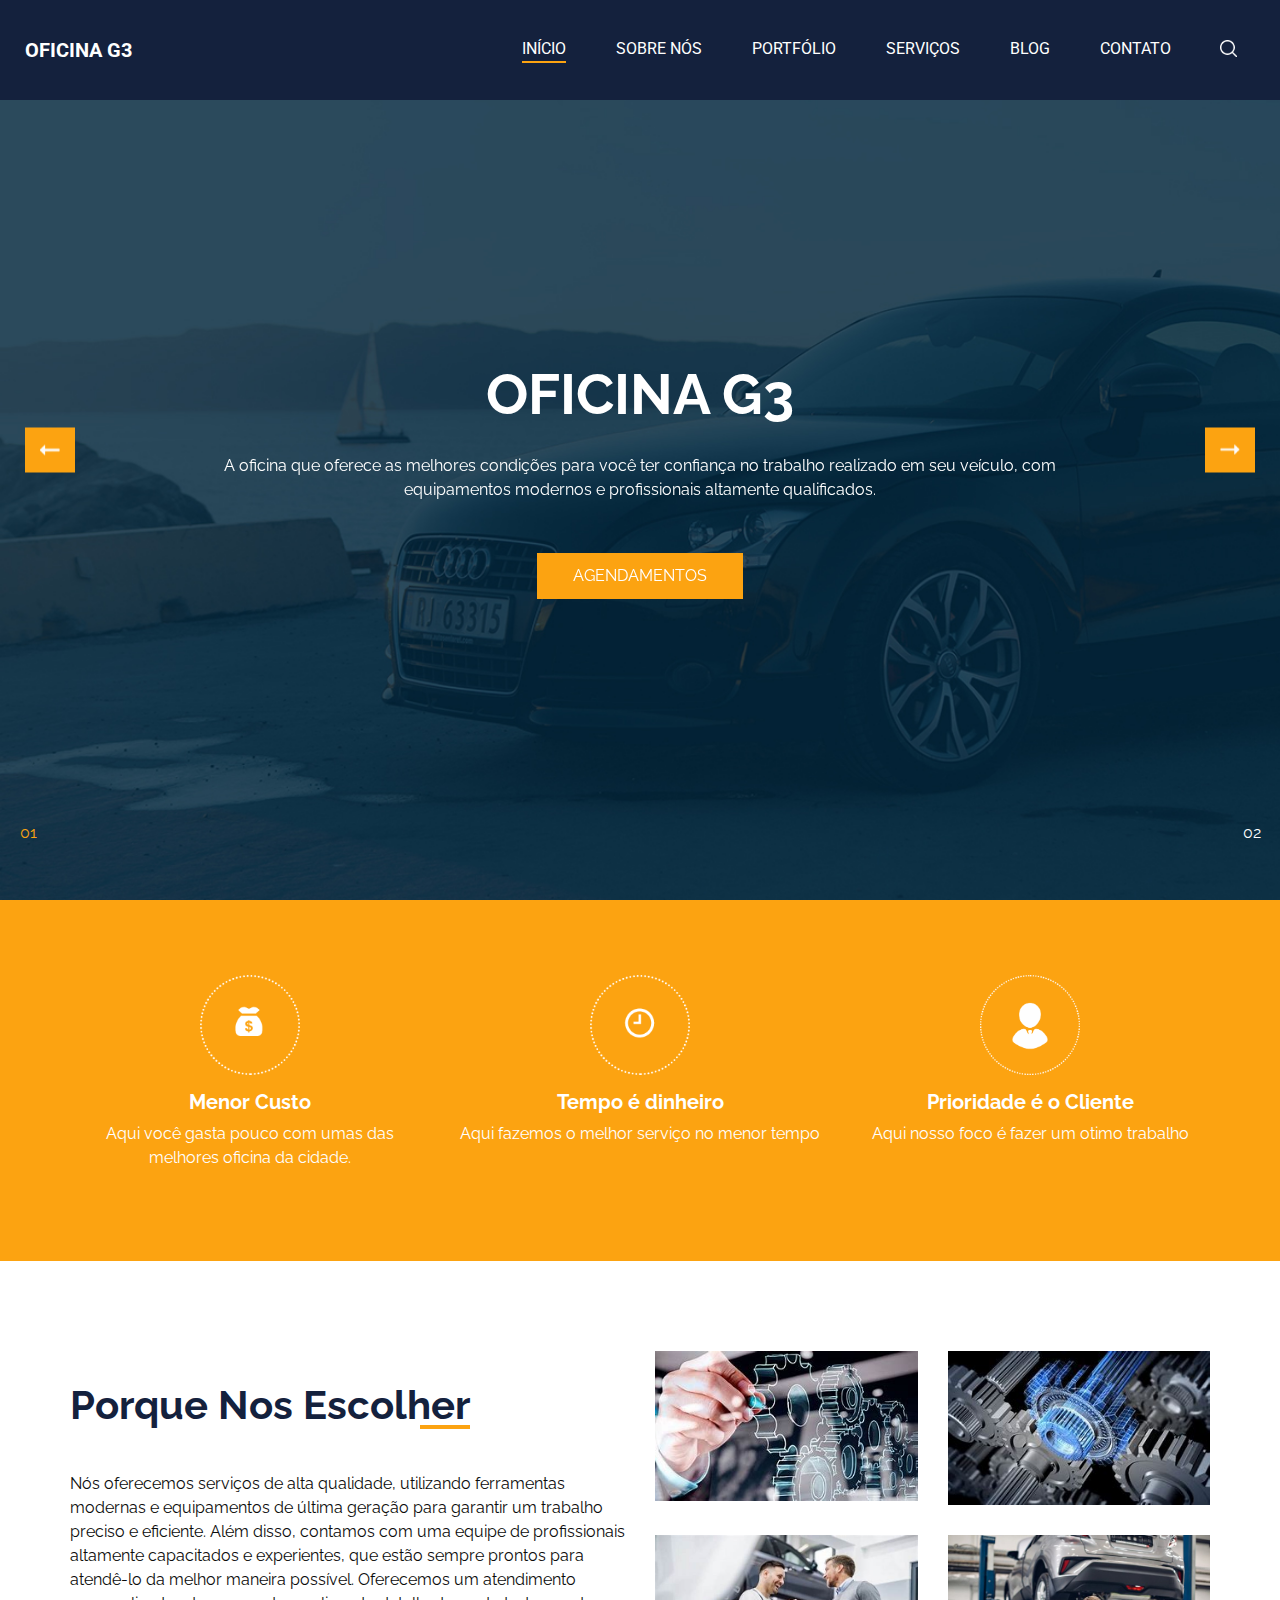
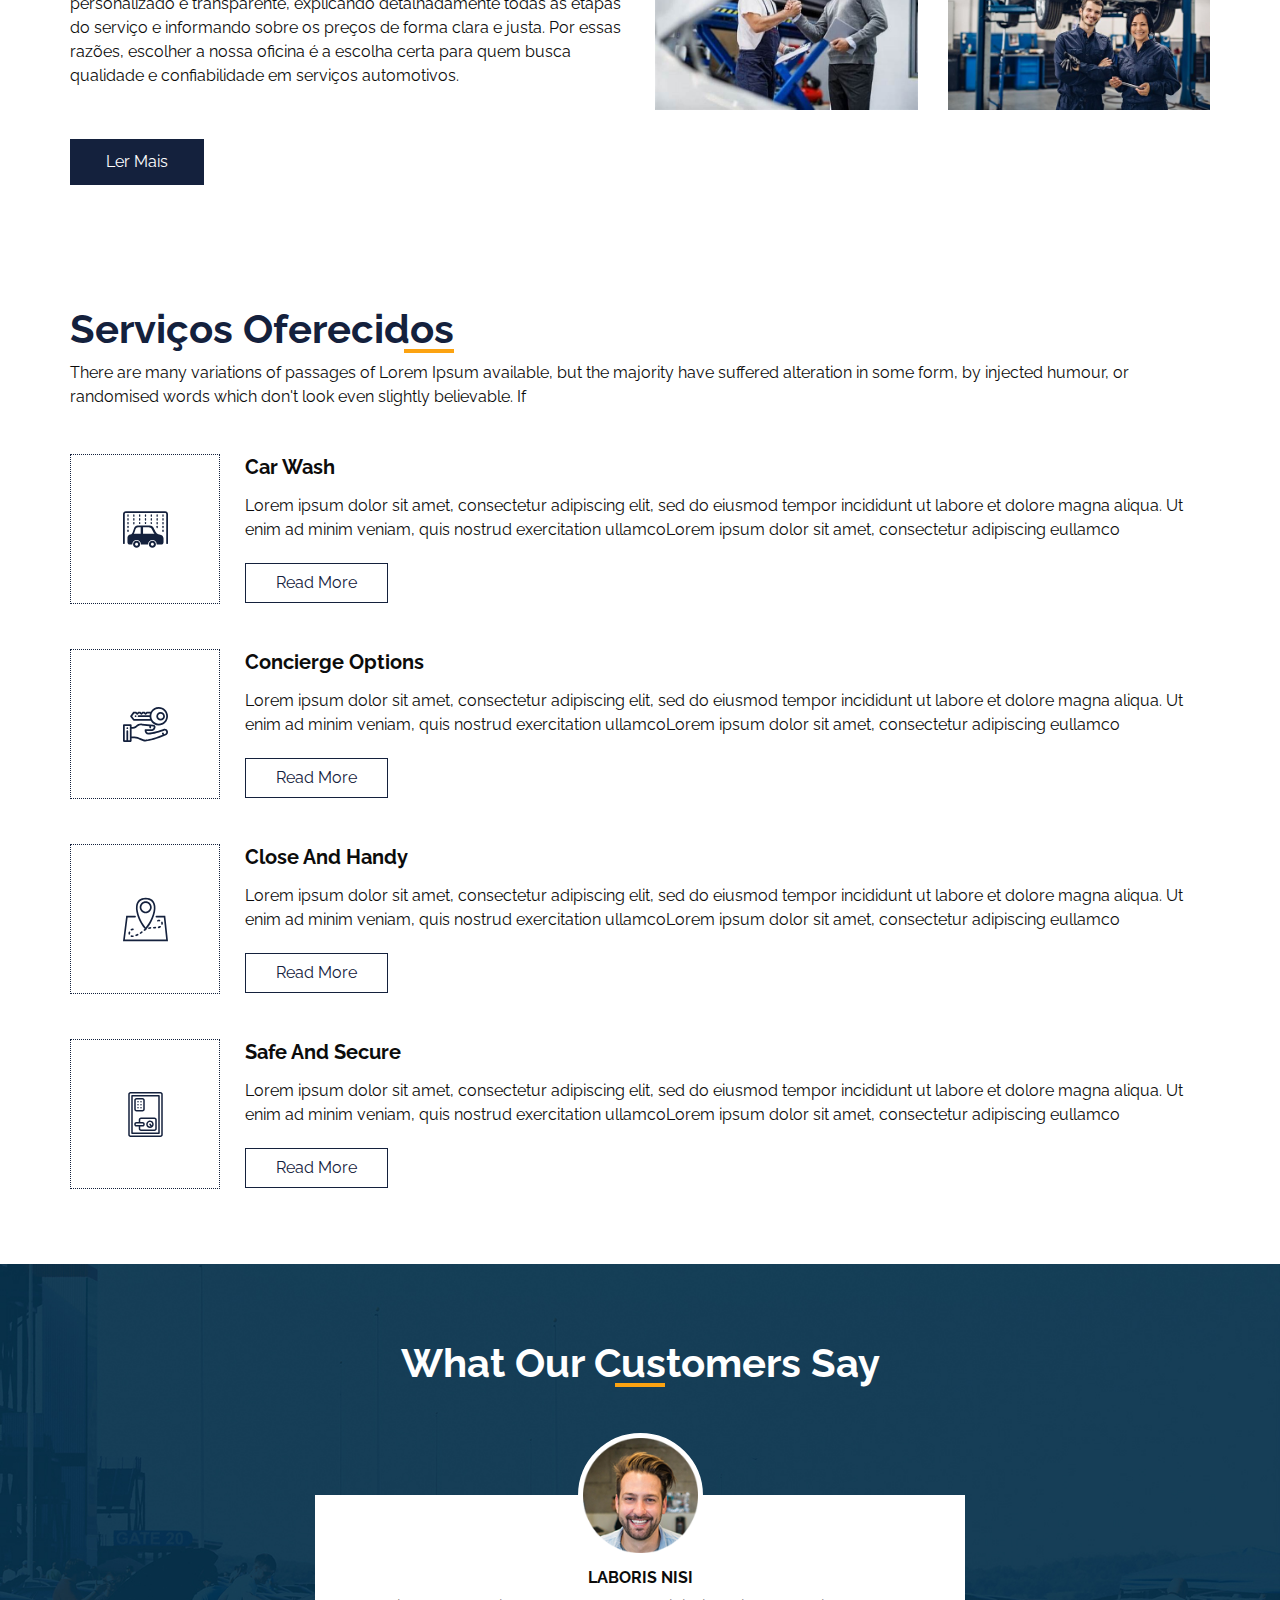
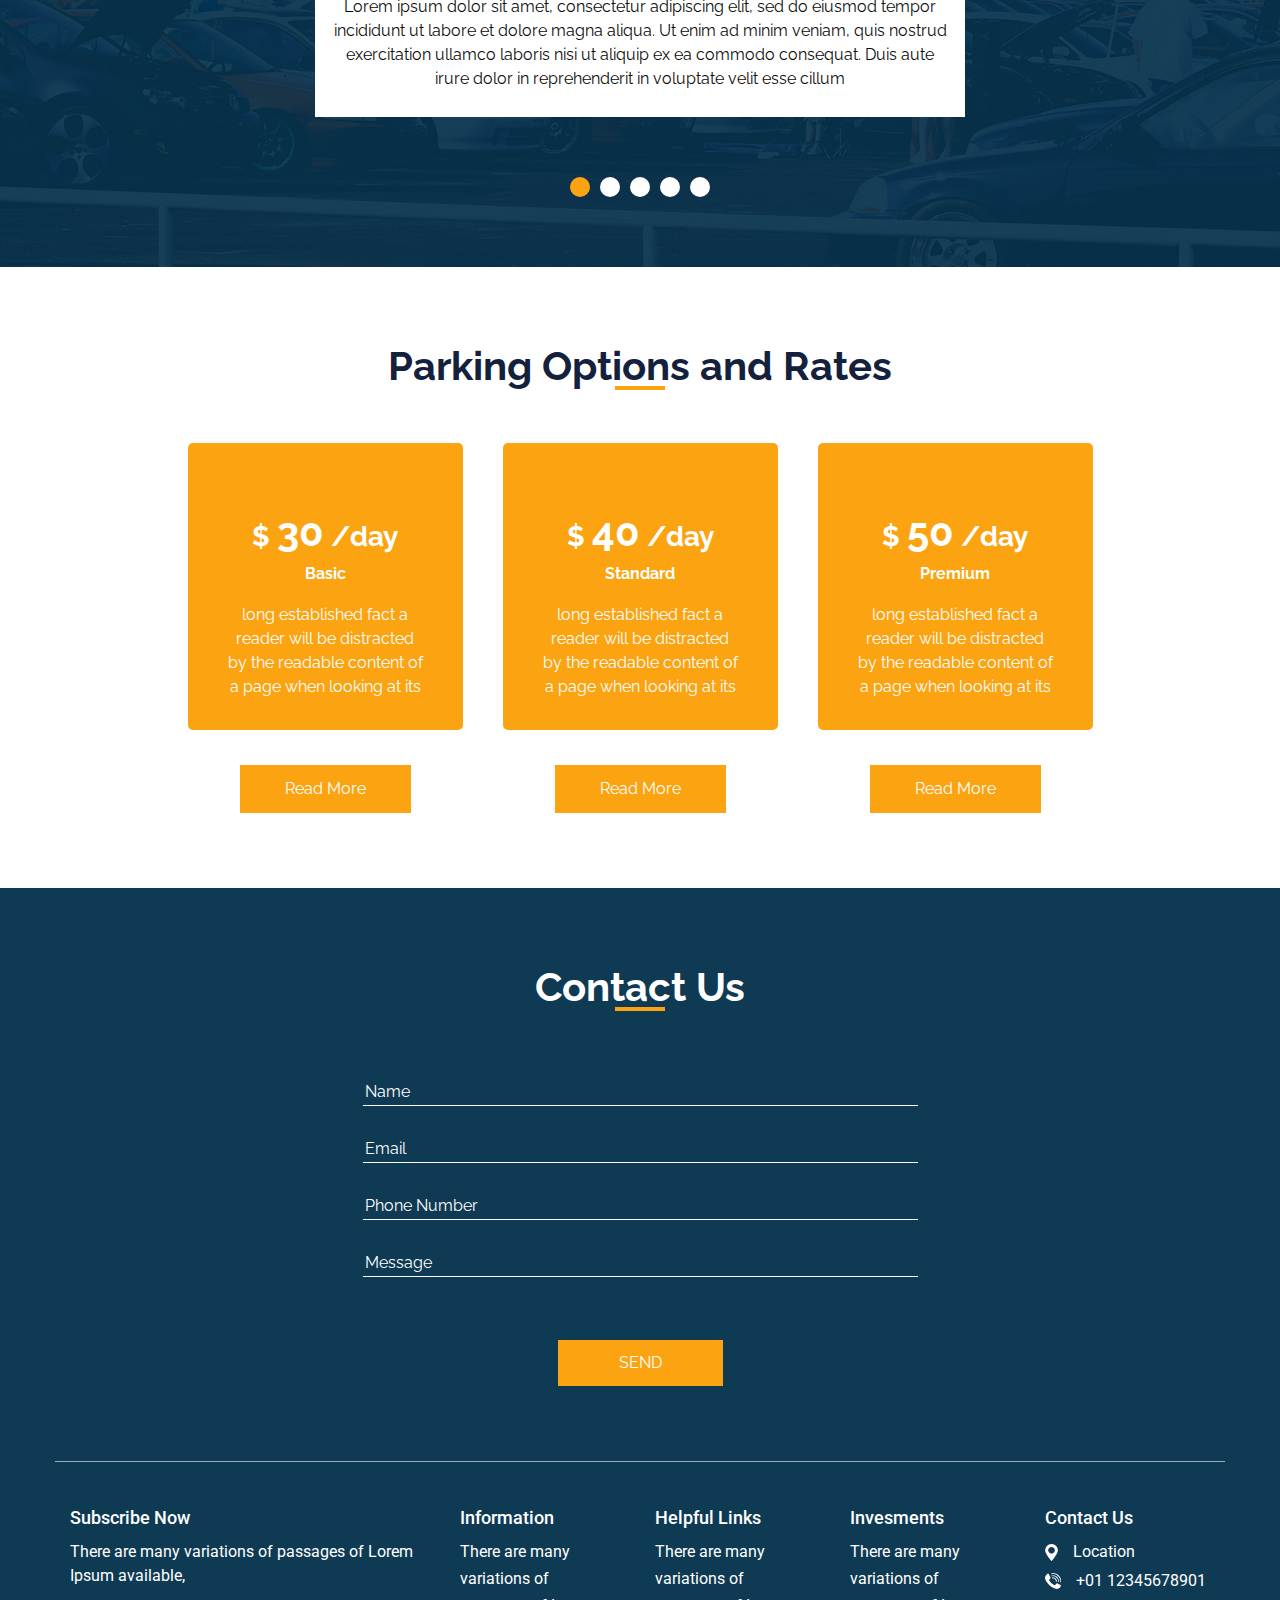
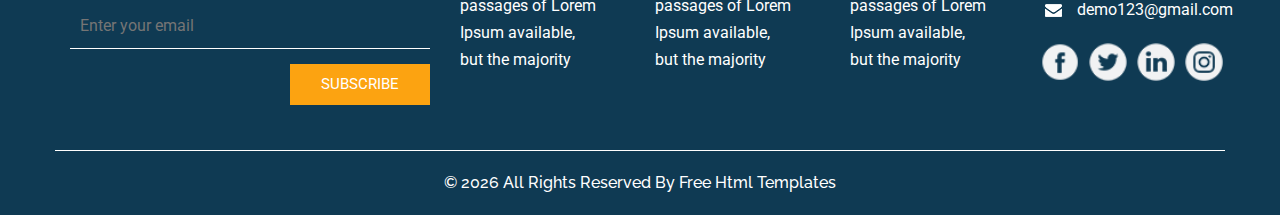
<file: index.html>
<!DOCTYPE html>
<html>

<head>
  <!-- Basic -->
  <meta charset="utf-8" />
  <meta http-equiv="X-UA-Compatible" content="IE=edge" />
  <!-- Mobile Metas -->
  <meta name="viewport" content="width=device-width, initial-scale=1, shrink-to-fit=no" />
  <!-- Site Metas -->
  <meta name="keywords" content="" />
  <meta name="description" content="" />
  <meta name="author" content="" />

  <title>Oficina G3</title>



  <!-- bootstrap core css -->
  <link rel="stylesheet" type="text/css" href="css/bootstrap.css" />

  <!-- fonts style -->
  <link href="https://fonts.googleapis.com/css?family=Raleway:400,700|Roboto:400,700&display=swap" rel="stylesheet">

  <!-- Custom styles for this template -->
  <link href="css/style.css" rel="stylesheet" />
  <!-- responsive style -->
  <link href="css/responsive.css" rel="stylesheet" />
</head>

<body>
  <div class="hero_area">
    <!-- header section strats -->
    <header class="header_section">
      <div class="container-fluid">
        <nav class="navbar navbar-expand-lg custom_nav-container">
          <a class="navbar-brand" href="index.html">
            <span>
              Oficina G3
            </span>
          </a>
          <button class="navbar-toggler" type="button" data-toggle="collapse" data-target="#navbarSupportedContent" aria-controls="navbarSupportedContent" aria-expanded="false" aria-label="Toggle navigation">
            <span class="navbar-toggler-icon"></span>
          </button>

          <div class="collapse navbar-collapse ml-auto" id="navbarSupportedContent">
            <div class="d-flex ml-auto flex-column flex-lg-row align-items-center">
              <ul class="navbar-nav  ">
                <li class="nav-item active">
                  <a class="nav-link" href="index.html">Início <span class="sr-only">(current)</span></a>
                </li>
                
                <li class="nav-item">
                  <a class="nav-link" href="about.html"> Sobre Nós</a>
                </li>
                <li class="nav-item">
                  <a class="nav-link" href="feature.html"> Portfólio </a>
                </li>
                
                <li class="nav-item">
                  <a class="nav-link" href="service.html"> Serviços </a>
                </li>
                
                <li class="nav-item">
                  <a class="nav-link" href="service.html"> Blog </a>
                </li>

                <li class="nav-item">
                  <a class="nav-link" href="contact.html">Contato</a>
                </li>
              </ul>
              <form class="form-inline my-2 my-lg-0 ml-0 ml-lg-4 mb-3 mb-lg-0">
                <button class="btn  my-2 my-sm-0 nav_search-btn" type="submit"></button>
              </form>
            </div>
          </div>
        </nav>
      </div>
    </header>
    <!-- end header section -->
    <!-- slider section -->
    <section class=" slider_section ">
      <div id="carouselExampleIndicators" class="carousel slide" data-ride="carousel">
        <ol class="carousel-indicators">
          <li data-target="#carouselExampleIndicators" data-slide-to="0" class="active">01</li>
          <li data-target="#carouselExampleIndicators" data-slide-to="1">02</li>
        </ol>
        <div class="carousel-inner">
          <div class="carousel-item active">
            <div class="container">
              <div class="detail-box">
                <h1>

              OFICINA G3
                  
                </h1>
                <p>
  A oficina que oferece as melhores condições para você ter confiança no trabalho realizado em seu veículo, com equipamentos modernos e profissionais altamente qualificados.
                </p>
                <div>
                  <a href="">
                    Agendamentos
                  </a>
                </div>
              </div>
            </div>
          </div>
          <div class="carousel-item">
            <div class="container">
              <div class="detail-box">
                <h1>

                  The Best <br>
                  Deals For Parking lots
                </h1>
                <p>
                  Lorem ipsum dolor sit amet, consectetur adipiscing elit, sed do eiusmod tempor incididunt ut labore et
                  dolore magna aliqua. Ut enim ad minim veniam, quis nostrud exercitation ullamco
                </p>
                <div>
                  <a href="">
                    Contatos
                  </a>
                </div>
              </div>
            </div>
          </div>
        </div>
        <a class="carousel-control-prev" href="#carouselExampleIndicators" role="button" data-slide="prev">
          <span class="sr-only">Previous</span>
        </a>
        <a class="carousel-control-next" href="#carouselExampleIndicators" role="button" data-slide="next">
          <span class="sr-only">Next</span>
        </a>
      </div>

    </section>
    <!-- end slider section -->
  </div>

  <!-- find section -->
  <!--<section class="find_section">
    <div class="container">
      <form action="">
        <div class=" form-row">
          <div class="col-lg-3">
            <label for="carPark">Select Car Park</label>
            <select name="" id="carPark" class="form-control">
              <option value="">First Floor</option>
              <option value="">Option 1</option>
              <option value="">Option 2</option>
            </select>
          </div>
          <div class="col-lg-3">
            <label for="parkingName">Your Name Here</label>
            <input type="text" class="form-control" placeholder="jack frod " id="parkingName">
          </div>

          <div class="col-lg-3">
            <label for="parkingNumber">Your Phone Number</label>
            <input type="text" class="form-control" placeholder="+01 1234567890 " id="parkingNumber">
          </div>
          <div class="col-lg-3">
            <div class="btn-container">
              <button type="submit" class="">
                Request a call
              </button>
            </div>
          </div>
        </div>

      </form>
    </div>
  </section> -->

  <!-- end find section -->

  <!-- feature section -->
  <section class="feature_section layout_padding2">
    <div class="container">
      <div class="row">
        <div class="col-md-4">
          <div class="box">
            <div class="img-box">
              <img src="images/money.png" alt="">
            </div>
            <div class="detail-box">
              <h5>
                Menor Custo
              </h5>
              <p>
               Aqui você gasta pouco com umas das melhores oficina da cidade.
              
              </p>
            </div>
          </div>
        </div>
        <div class="col-md-4">
          <div class="box">
            <div class="img-box">
              <img src="images/clock.png" alt="">
            </div>
            <div class="detail-box">
              <h5>
               Tempo é dinheiro
              </h5>
              <p>
              Aqui fazemos o melhor serviço no menor tempo
              </p>
            </div>
          </div>
        </div>
        <div class="col-md-4">
          <div class="box">
            <div class="img-box">
              <img src="images/man.png" alt="">
            </div>
            <div class="detail-box">
              <h5>
                Prioridade é o Cliente
              </h5>
              <p>
              Aqui nosso foco é fazer um otimo trabalho 
              </p>
            </div>
          </div>
        </div>
      </div>
    </div>
  </section>

  <!-- end feature section -->

  <!-- why section -->
  <section class="why_section layout_padding">
    <div class="container">
      <div class="row">
        <div class="col-md-6">
          <div class="detail-box">
            <div class="heading_container">
              <h2>
                Porque Nos Escolher
              </h2>
            </div>

            <p>
 Nós oferecemos serviços de alta qualidade, utilizando ferramentas modernas e equipamentos de última geração para garantir um trabalho preciso e eficiente. Além disso, contamos com uma equipe de profissionais altamente capacitados e experientes, que estão sempre prontos para atendê-lo da melhor maneira possível. Oferecemos um atendimento personalizado e transparente, explicando detalhadamente todas as etapas do serviço e informando sobre os preços de forma clara e justa. Por essas razões, escolher a nossa oficina é a escolha certa para quem busca qualidade e confiabilidade em serviços automotivos.
            </p>
            <div>
              <a href="">
               Ler Mais
              </a>
            </div>
          </div>
        </div>
        <div class="col-md-6">
          <div class="img-container">
            <div class="row">
              <div class="col-sm-6">
                <div class="img-box">
                  <img src="images/ferramentas.jpg" alt="">
                  <a href="">
                    <img src="images/link.png" alt="">
                  </a>
                </div>
              </div>
              <div class="col-sm-6">
                <div class="img-box">
                  <img src="images/tec.jpg" alt="">
                  <a href="">
                    <img src="images/link.png" alt="">
                  </a>
                </div>
              </div>
              <div class="col-sm-6">
                <div class="img-box">
                  <img src="images/acordo.jpg" alt="">
                  <a href="">
                    <img src="images/link.png" alt="">
                  </a>
                </div>
              </div>
              <div class="col-sm-6">
                <div class="img-box">
                  <img src="images/R (2).jpg" alt="">
                  <a href="">
                    <img src="images/link.png" alt="">
                  </a>
                </div>
              </div>
            </div>
          </div>
        </div>
      </div>
    </div>
  </section>

  <!-- end why section -->

  <!-- service section -->

  <section class="service_section layout_padding-bottom">
    <div class="container">
      <div class="heading_container">
        <h2>
          Serviços Oferecidos
        </h2>
      </div>
      <p>
        There are many variations of passages of Lorem Ipsum available, but the majority have suffered alteration in
        some form, by injected humour, or randomised words which don't look even slightly believable. If
      </p>
      <div class="box">
        <div class="img-box">
          <svg version="1.1" id="Capa_1" xmlns="http://www.w3.org/2000/svg" xmlns:xlink="http://www.w3.org/1999/xlink" x="0px" y="0px" width="355.555px" height="355.555px" viewBox="0 0 355.555 355.555" style="enable-background:new 0 0 355.555 355.555;" xml:space="preserve">
            <g>
              <g>
                <path d="M107.412,266.641c-15.434,0-27.941,12.502-27.941,27.938s12.508,27.938,27.941,27.938
                   c15.438,0,27.942-12.502,27.942-27.938S122.85,266.641,107.412,266.641z M107.412,306.724c-6.71,0-12.146-5.437-12.146-12.146
                   c0-6.713,5.436-12.146,12.146-12.146c6.709,0,12.149,5.434,12.149,12.146C119.561,301.287,114.121,306.724,107.412,306.724z" />
                <path d="M232.203,266.641c-15.432,0-27.939,12.502-27.939,27.938s12.508,27.938,27.939,27.938
                   c15.439,0,27.943-12.502,27.943-27.938S247.643,266.641,232.203,266.641z M232.203,306.724c-6.709,0-12.145-5.437-12.145-12.146
                   c0-6.713,5.436-12.146,12.145-12.146c6.711,0,12.15,5.434,12.15,12.146C244.354,301.287,238.914,306.724,232.203,306.724z" />
                <path d="M284.574,216.828c-12.17-3.164-22.572-12.893-27.352-22.123l-16.838-32.348c-4.779-9.228-17.191-16.779-27.585-16.779
                   h-98.77c-10.393,0-21.631,8.051-24.974,17.891l-10.313,30.354c-1.016,4.014-7.703,24.037-21.657,24.037
                   c-10.393,0-21.803,13.694-21.803,24.086v35.902c0,10.393,8.502,18.896,18.896,18.896h19.44c-0.046-0.717-0.076-1.438-0.076-2.166
                   c0-18.674,15.192-33.864,33.867-33.864c18.676,0,33.87,15.19,33.87,33.864c0,0.728-0.031,1.449-0.077,2.166h57.208
                   c-0.045-0.717-0.076-1.438-0.076-2.166c0-18.674,15.193-33.864,33.867-33.864c18.676,0,33.871,15.19,33.871,33.864
                   c0,0.728-0.031,1.449-0.078,2.166h35.377c10.395,0,18.896-8.504,18.896-18.896v-28.16
                   C320.27,219.453,294.676,219.453,284.574,216.828z M139.654,212.318H85.169c2.99-4.656,4.616-9.729,5.046-11.424l8.725-25.679
                   c2.827-8.324,12.335-15.135,21.127-15.135h19.588L139.654,212.318L139.654,212.318z M158.436,212.318v-52.238h45.187
                   c8.792,0,19.292,6.388,23.336,14.194l14.244,27.368c1.902,3.674,4.869,7.436,8.541,10.674h-91.308V212.318z" />
                <path d="M332.77,33.039H22.784C10.221,33.039,0,43.26,0,55.823v229.692c0,3.86,3.141,7,7,7c3.86,0,7-3.14,7-7V55.823
                   c0-4.844,3.94-8.784,8.784-8.784H332.77c4.844,0,8.785,3.94,8.785,8.784v229.692c0,3.86,3.141,7,7,7c3.857,0,7-3.14,7-7V55.823
                   C355.555,43.26,345.334,33.039,332.77,33.039z" />
                <path d="M264.926,102.794c0,2.762,2.236,5,5,5c2.762,0,5-2.238,5-5v-10c0-2.761-2.238-5-5-5c-2.764,0-5,2.239-5,5V102.794z" />
                <path d="M264.926,132.794c0,2.762,2.236,5,5,5c2.762,0,5-2.238,5-5v-10c0-2.761-2.238-5-5-5c-2.764,0-5,2.239-5,5V132.794z" />
                <path d="M269.926,77.794c2.762,0,5-2.238,5-5v-10c0-2.761-2.238-5-5-5c-2.764,0-5,2.239-5,5v10
                   C264.926,75.556,267.164,77.794,269.926,77.794z" />
                <path d="M264.926,162.794c0,2.762,2.236,5,5,5c2.762,0,5-2.238,5-5v-10c0-2.761-2.238-5-5-5c-2.764,0-5,2.239-5,5V162.794z" />
                <path d="M316,177.794c-2.76,0-5,2.239-5,5v10c0,2.762,2.24,5,5,5c2.764,0,5-2.238,5-5v-10
                   C321,180.033,318.762,177.794,316,177.794z" />
                <path d="M316,87.794c-2.76,0-5,2.239-5,5v10c0,2.762,2.24,5,5,5c2.764,0,5-2.238,5-5v-10C321,90.033,318.762,87.794,316,87.794z" />
                <path d="M316,57.794c-2.76,0-5,2.239-5,5v10c0,2.762,2.24,5,5,5c2.764,0,5-2.238,5-5v-10C321,60.033,318.762,57.794,316,57.794z" />
                <path d="M316,147.794c-2.76,0-5,2.239-5,5v10c0,2.762,2.24,5,5,5c2.764,0,5-2.238,5-5v-10
                   C321,150.033,318.762,147.794,316,147.794z" />
                <path d="M316,117.794c-2.76,0-5,2.239-5,5v10c0,2.762,2.24,5,5,5c2.764,0,5-2.238,5-5v-10
                   C321,120.033,318.762,117.794,316,117.794z" />
                <path d="M85.629,77.794c2.761,0,5-2.238,5-5v-10c0-2.761-2.239-5-5-5c-2.763,0-5,2.239-5,5v10
                   C80.629,75.556,82.866,77.794,85.629,77.794z" />
                <path d="M80.629,102.794c0,2.762,2.237,5,5,5c2.761,0,5-2.238,5-5v-10c0-2.761-2.239-5-5-5c-2.763,0-5,2.239-5,5V102.794z" />
                <path d="M80.629,132.794c0,2.762,2.237,5,5,5c2.761,0,5-2.238,5-5v-10c0-2.761-2.239-5-5-5c-2.763,0-5,2.239-5,5V132.794z" />
                <path d="M218.852,102.794c0,2.762,2.237,5,5,5c2.762,0,5-2.238,5-5v-10c0-2.761-2.238-5-5-5c-2.763,0-5,2.239-5,5V102.794z" />
                <path d="M218.852,129.584c0,2.761,2.237,5,5,5c2.762,0,5-2.239,5-5v-6.79c0-2.761-2.238-5-5-5c-2.763,0-5,2.239-5,5V129.584z" />
                <path d="M223.852,77.794c2.762,0,5-2.238,5-5v-10c0-2.761-2.238-5-5-5c-2.763,0-5,2.239-5,5v10
                   C218.852,75.556,221.09,77.794,223.852,77.794z" />
                <path d="M177.777,77.794c2.762,0,5-2.238,5-5v-10c0-2.761-2.238-5-5-5s-5,2.239-5,5v10
                   C172.777,75.556,175.015,77.794,177.777,77.794z" />
                <path d="M172.777,129.584c0,2.761,2.238,5,5,5s5-2.239,5-5v-6.79c0-2.761-2.238-5-5-5s-5,2.239-5,5V129.584z" />
                <path d="M172.777,102.794c0,2.762,2.238,5,5,5s5-2.238,5-5v-10c0-2.761-2.238-5-5-5s-5,2.239-5,5V102.794z" />
                <path d="M131.702,77.794c2.763,0,5-2.238,5-5v-10c0-2.761-2.237-5-5-5c-2.762,0-5,2.239-5,5v10
                   C126.702,75.556,128.94,77.794,131.702,77.794z" />
                <path d="M126.702,102.794c0,2.762,2.238,5,5,5c2.763,0,5-2.238,5-5v-10c0-2.761-2.237-5-5-5c-2.762,0-5,2.239-5,5V102.794z" />
                <path d="M126.702,129.584c0,2.761,2.238,5,5,5c2.763,0,5-2.239,5-5v-6.79c0-2.761-2.237-5-5-5c-2.762,0-5,2.239-5,5V129.584z" />
                <path d="M39.552,77.794c2.762,0,5-2.238,5-5v-10c0-2.761-2.238-5-5-5c-2.761,0-5,2.239-5,5v10
                   C34.552,75.556,36.792,77.794,39.552,77.794z" />
                <path d="M34.552,102.794c0,2.762,2.239,5,5,5c2.762,0,5-2.238,5-5v-10c0-2.761-2.238-5-5-5c-2.761,0-5,2.239-5,5V102.794z" />
                <path d="M34.552,132.794c0,2.762,2.239,5,5,5c2.762,0,5-2.238,5-5v-10c0-2.761-2.238-5-5-5c-2.761,0-5,2.239-5,5V132.794z" />
                <path d="M34.552,192.794c0,2.762,2.239,5,5,5c2.762,0,5-2.238,5-5v-10c0-2.761-2.238-5-5-5c-2.761,0-5,2.239-5,5V192.794z" />
                <path d="M34.552,162.794c0,2.762,2.239,5,5,5c2.762,0,5-2.238,5-5v-10c0-2.761-2.238-5-5-5c-2.761,0-5,2.239-5,5V162.794z" />
              </g>
            </g>
            <g>
            </g>
            <g>
            </g>
            <g>
            </g>
            <g>
            </g>
            <g>
            </g>
            <g>
            </g>
            <g>
            </g>
            <g>
            </g>
            <g>
            </g>
            <g>
            </g>
            <g>
            </g>
            <g>
            </g>
            <g>
            </g>
            <g>
            </g>
            <g>
            </g>
          </svg>

        </div>
        <div class="detail-box">
          <h5>
            Car Wash
          </h5>
          <p>
            Lorem ipsum dolor sit amet, consectetur adipiscing elit, sed do eiusmod tempor incididunt ut labore et
            dolore magna aliqua. Ut enim ad minim veniam, quis nostrud exercitation ullamcoLorem ipsum dolor sit amet,
            consectetur adipiscing eullamco
          </p>
          <div>
            <a href="">
              Read More
            </a>
          </div>
        </div>
      </div>
      <div class="box">
        <div class="img-box">
          <svg version="1.1" id="Capa_1" xmlns="http://www.w3.org/2000/svg" xmlns:xlink="http://www.w3.org/1999/xlink" x="0px" y="0px" viewBox="0 0 512 512" style="enable-background:new 0 0 512 512;" xml:space="preserve">
            <g>
              <g>
                <path d="M510.329,332.836c-0.203-0.668-0.422-1.322-0.657-1.963c-5.489-15.085-19.959-25.221-36.008-25.221
               c-4.435,0-8.819,0.773-13.034,2.297c-34.814,12.605-121.378,41.922-173.185,41.922c-13.094,0-18.181-9.793-20.103-18.657
               c34.826,0.007,50.883,0.007,53.772,0.007c17.766,0,34.087-9.258,42.594-24.16c4.034-7.063,6.166-15.182,6.166-23.48
               c0-7.922-3.365-21.639-25.904-24.491c-0.08-0.01-0.16-0.019-0.24-0.027l-127.188-12.989c-25.95-3.216-51.731,5.251-70.746,23.251
               c-11.622,11.019-27.042,13.833-47.799,14.167V262.44c0-5.523-4.477-10-10-10H10c-5.523,0-10,4.477-10,10v182.659
               c0,5.523,4.477,10,10,10h77.999c5.523,0,10-4.477,10-10v-32h32.93c21.428,0,43.167,9.422,64.188,18.534
               c20.569,8.915,39.998,17.336,59.169,17.336c0.158,0,0.316-0.004,0.475-0.011c26.976-1.282,89.594-10.517,205.878-57.957
               c9.243-3.767,18.7-7.724,28.108-11.76c0-0.001,0-0.001,0.001-0.001C506.746,371.516,516.026,351.568,510.329,332.836z
                M77.999,402.373c0,0.336,0,0.581,0,0.728v32h-19V331.262c0-5.523-4.477-10-10-10c-5.523,0-10,4.477-10,10v103.839H20V272.441
               h57.999V402.373z M480.86,360.861c-3.833,1.645-7.673,3.271-11.504,4.881l-7.103-12.518c-2.727-4.804-8.83-6.488-13.633-3.762
               c-4.803,2.726-6.487,8.829-3.762,13.632l5.87,10.344c-111.633,45.331-171.021,54.273-196.672,55.531
               c-14.974-0.077-32.469-7.66-50.986-15.686c-21.827-9.461-46.566-20.183-72.142-20.183H98c0.001-20.968,0.006-68.796,0.008-89.597
               c20.808-0.268,43.729-2.768,61.544-19.66c14.677-13.893,34.588-20.42,54.621-17.91c0.076,0.01,0.152,0.018,0.228,0.026
               l85.262,8.707v16.101c0,5.523,4.478,10,10,10c5.522,0,10-4.477,10-10v-14.059l21.912,2.238c8.301,1.067,8.301,2.881,8.301,4.635
               c0,4.893-1.189,9.456-3.534,13.563c-4.957,8.683-14.622,14.077-25.226,14.077c-3.181,0-22.319,0-64.877-0.01
               c-0.001,0-0.002,0-0.003,0c-2.676,0-5.241,1.073-7.12,2.978c-1.88,1.906-2.917,4.486-2.879,7.163
               c0.415,29.474,16.589,48.518,41.208,48.518c54.974,0,144.187-30.153,179.991-43.115c2.024-0.732,4.119-1.104,6.227-1.104
               c7.671,0,14.589,4.846,17.223,12.084c0.114,0.313,0.216,0.619,0.309,0.925C493.92,347.619,489.477,357.163,480.86,360.861z" />
              </g>
            </g>
            <g>
              <g>
                <path d="M58.799,296.31c-0.121-0.64-0.32-1.27-0.57-1.87c-0.25-0.61-0.56-1.19-0.92-1.73c-0.36-0.55-0.78-1.06-1.24-1.52
               c-0.46-0.46-0.97-0.88-1.52-1.24c-0.54-0.36-1.12-0.67-1.72-0.92c-0.61-0.25-1.24-0.44-1.88-0.57c-1.28-0.26-2.61-0.26-3.9,0
               c-0.64,0.13-1.27,0.32-1.87,0.57c-0.61,0.25-1.19,0.56-1.73,0.92c-0.55,0.36-1.06,0.78-1.52,1.24c-0.46,0.46-0.88,0.97-1.24,1.52
               c-0.36,0.54-0.67,1.12-0.92,1.73c-0.25,0.6-0.44,1.23-0.57,1.87c-0.13,0.64-0.2,1.3-0.2,1.95s0.07,1.31,0.2,1.96
               c0.13,0.63,0.32,1.26,0.57,1.87c0.25,0.6,0.56,1.18,0.92,1.72c0.36,0.55,0.78,1.06,1.24,1.52s0.97,0.88,1.52,1.25
               c0.54,0.36,1.12,0.67,1.73,0.92c0.6,0.25,1.23,0.44,1.87,0.57s1.3,0.19,1.95,0.19c0.65,0,1.31-0.06,1.95-0.19s1.27-0.32,1.88-0.57
               c0.6-0.25,1.18-0.56,1.72-0.92c0.55-0.37,1.06-0.79,1.52-1.25c0.46-0.46,0.88-0.97,1.24-1.52c0.36-0.54,0.67-1.12,0.92-1.72
               c0.25-0.61,0.45-1.24,0.57-1.87c0.13-0.65,0.2-1.31,0.2-1.96S58.929,296.95,58.799,296.31z" />
              </g>
            </g>
            <g>
              <g>
                <path d="M407.109,56.901c-39.333,0-73.672,21.768-91.621,53.884h-43.288c-2.55,0-5.004,0.974-6.859,2.724l-8.345,7.866
               l-8.343-7.866c-1.855-1.749-4.309-2.724-6.86-2.724h-17.068c-2.55,0-5.004,0.974-6.859,2.724l-8.345,7.866l-8.343-7.866
               c-1.855-1.749-4.31-2.724-6.86-2.724h-17.069c-2.55,0-5.004,0.974-6.86,2.724l-8.344,7.866l-8.344-7.866
               c-1.856-1.749-4.31-2.724-6.86-2.724h-24.332c-3.134,0-6.086,1.469-7.977,3.969l-31,41c-2.698,3.568-2.698,8.494,0,12.063l31,41
               c1.89,2.5,4.843,3.969,7.977,3.969h192.977c17.949,32.118,52.288,53.885,91.621,53.885c57.833,0,104.884-47.051,104.884-104.885
               S464.943,56.901,407.109,56.901z M127.487,192.785l-23.439-31l23.439-31h15.386l12.315,11.609c3.852,3.632,9.867,3.632,13.72,0
               l12.314-11.609h9.128l12.314,11.609c3.851,3.63,9.866,3.631,13.719,0l12.315-11.609h9.127l12.314,11.609
               c3.853,3.631,9.867,3.631,13.719,0l12.315-11.609h30.702c-1.727,5.573-2.957,11.276-3.723,17.081
               c-0.041,0.307-0.082,0.613-0.121,0.92c-0.081,0.659-0.158,1.318-0.227,1.98c-0.035,0.339-0.066,0.679-0.099,1.019H176.36
               c-5.523,0-10,4.477-10,10s4.477,10,10,10h126.344c0.032,0.34,0.063,0.68,0.099,1.019c0.069,0.661,0.146,1.321,0.227,1.98
               c0.038,0.307,0.08,0.614,0.121,0.92c0.766,5.804,1.996,11.508,3.723,17.081H127.487z M407.109,246.67
               c-45.319,0-82.455-35.699-84.769-80.453c-0.004-0.076-0.006-0.153-0.009-0.229c-0.068-1.393-0.107-2.794-0.107-4.203
               c0-1.41,0.038-2.81,0.107-4.203c0.004-0.076,0.005-0.153,0.009-0.229c2.314-44.753,39.45-80.452,84.769-80.452
               c46.805,0,84.884,38.079,84.884,84.884S453.915,246.67,407.109,246.67z" />
              </g>
            </g>
            <g>
              <g>
                <path d="M428.135,112.468c-27.194,0-49.317,22.124-49.317,49.317s22.124,49.317,49.317,49.317s49.317-22.124,49.317-49.317
               S455.329,112.468,428.135,112.468z M428.135,191.102c-16.166,0-29.318-13.152-29.318-29.318s13.152-29.318,29.318-29.318
               s29.318,13.152,29.318,29.318S444.301,191.102,428.135,191.102z" />
              </g>
            </g>
            <g>
              <g>
                <path d="M153.167,159.832c-0.13-0.64-0.32-1.27-0.57-1.87c-0.25-0.6-0.56-1.19-0.92-1.73c-0.37-0.54-0.79-1.06-1.25-1.52
               c-0.46-0.46-0.97-0.88-1.52-1.24c-0.54-0.36-1.12-0.67-1.72-0.92c-0.61-0.25-1.24-0.44-1.87-0.57c-1.29-0.26-2.62-0.26-3.91,0
               c-0.64,0.13-1.27,0.32-1.87,0.57c-0.61,0.25-1.19,0.56-1.73,0.92c-0.55,0.36-1.06,0.78-1.52,1.24c-0.46,0.46-0.88,0.98-1.24,1.52
               c-0.36,0.54-0.67,1.13-0.92,1.73s-0.44,1.23-0.57,1.87c-0.13,0.64-0.2,1.3-0.2,1.95c0,0.66,0.07,1.31,0.2,1.96
               c0.13,0.64,0.32,1.26,0.57,1.87c0.25,0.6,0.56,1.18,0.92,1.72c0.36,0.55,0.78,1.06,1.24,1.52c0.46,0.47,0.97,0.88,1.52,1.25
               c0.539,0.36,1.12,0.67,1.73,0.92c0.6,0.25,1.23,0.44,1.87,0.57s1.3,0.19,1.95,0.19c0.65,0,1.31-0.06,1.96-0.19
               c0.63-0.13,1.26-0.32,1.87-0.57c0.6-0.25,1.18-0.56,1.72-0.92c0.55-0.37,1.06-0.78,1.52-1.25c0.46-0.46,0.88-0.97,1.25-1.52
               c0.36-0.54,0.67-1.12,0.92-1.72c0.25-0.61,0.44-1.23,0.57-1.87c0.13-0.65,0.19-1.3,0.19-1.96
               C153.357,161.132,153.297,160.472,153.167,159.832z" />
              </g>
            </g>
            <g>
            </g>
            <g>
            </g>
            <g>
            </g>
            <g>
            </g>
            <g>
            </g>
            <g>
            </g>
            <g>
            </g>
            <g>
            </g>
            <g>
            </g>
            <g>
            </g>
            <g>
            </g>
            <g>
            </g>
            <g>
            </g>
            <g>
            </g>
            <g>
            </g>
          </svg>
        </div>
        <div class="detail-box">
          <h5>
            Concierge Options
          </h5>
          <p>
            Lorem ipsum dolor sit amet, consectetur adipiscing elit, sed do eiusmod tempor incididunt ut labore et
            dolore magna aliqua. Ut enim ad minim veniam, quis nostrud exercitation ullamcoLorem ipsum dolor sit amet,
            consectetur adipiscing eullamco
          </p>
          <div>
            <a href="">
              Read More
            </a>
          </div>
        </div>
      </div>
      <div class="box">
        <div class="img-box">
          <svg version="1.1" id="Capa_1" xmlns="http://www.w3.org/2000/svg" xmlns:xlink="http://www.w3.org/1999/xlink" x="0px" y="0px" viewBox="0 0 55.017 55.017" style="enable-background:new 0 0 55.017 55.017;" xml:space="preserve">
            <g>
              <path d="M51.688,23.013H40.789c-0.553,0-1,0.447-1,1s0.447,1,1,1h9.102l2.899,27H2.268l3.403-27h9.118c0.553,0,1-0.447,1-1
             s-0.447-1-1-1H3.907L0,54.013h55.017L51.688,23.013z" />
              <path d="M26.654,38.968c-0.147,0.087-0.304,0.164-0.445,0.255c-0.22,0.142-0.435,0.291-0.646,0.445
             c-0.445,0.327-0.541,0.953-0.215,1.398c0.196,0.267,0.5,0.408,0.808,0.408c0.205,0,0.412-0.063,0.591-0.193
             c0.178-0.131,0.359-0.257,0.548-0.379c0.321-0.208,0.662-0.403,1.014-0.581c0.468-0.237,0.658-0.791,0.462-1.269
             c0.008-0.008,0.018-0.014,0.025-0.022c1.809-1.916,7.905-9.096,10.429-21.058c0.512-2.426,0.627-4.754,0.342-6.919
             c-0.86-6.575-4.945-10.051-11.813-10.051c-6.866,0-10.951,3.476-11.813,10.051c-0.284,2.166-0.169,4.494,0.343,6.919
             C18.783,29.818,24.783,36.97,26.654,38.968z M17.924,11.314c0.733-5.592,3.949-8.311,9.831-8.311c5.883,0,9.098,2.719,9.83,8.311
             c0.255,1.94,0.148,4.043-0.316,6.247C35,28.314,29.59,35.137,27.755,37.207c-1.837-2.072-7.246-8.898-9.514-19.646
             C17.776,15.357,17.67,13.255,17.924,11.314z" />
              <path d="M27.755,19.925c4.051,0,7.346-3.295,7.346-7.346s-3.295-7.346-7.346-7.346s-7.346,3.295-7.346,7.346
             S23.704,19.925,27.755,19.925z M27.755,7.234c2.947,0,5.346,2.398,5.346,5.346s-2.398,5.346-5.346,5.346s-5.346-2.398-5.346-5.346
             S24.808,7.234,27.755,7.234z" />
              <path d="M31.428,37.17c-0.54,0.114-0.884,0.646-0.769,1.187c0.1,0.47,0.515,0.791,0.977,0.791c0.069,0,0.14-0.007,0.21-0.022
             c0.586-0.124,1.221-0.229,1.886-0.313c0.548-0.067,0.938-0.567,0.869-1.115c-0.068-0.549-0.563-0.945-1.115-0.869
             C32.763,36.918,32.07,37.033,31.428,37.17z" />
              <path d="M36.599,37.576c0.022,0.537,0.466,0.957,0.998,0.957c0.015,0,0.029,0,0.044-0.001l2.001-0.083
             c0.551-0.025,0.979-0.493,0.953-1.044c-0.025-0.553-0.539-0.984-1.044-0.954l-1.996,0.083
             C37.003,36.557,36.575,37.023,36.599,37.576z" />
              <path d="M22.433,42.177c-0.514,0.388-1.045,0.761-1.58,1.107c-0.463,0.301-0.595,0.92-0.294,1.384
             c0.191,0.295,0.513,0.455,0.84,0.455c0.187,0,0.375-0.052,0.544-0.161c0.573-0.372,1.144-0.772,1.695-1.188
             c0.44-0.333,0.528-0.96,0.196-1.401C23.501,41.936,22.876,41.844,22.433,42.177z" />
              <path d="M44.72,35.583c-0.338,0.237-0.777,0.409-1.346,0.526c-0.541,0.111-0.889,0.641-0.777,1.182
             c0.098,0.473,0.514,0.798,0.979,0.798c0.067,0,0.135-0.007,0.203-0.021c0.842-0.174,1.526-0.452,2.096-0.853l0.134-0.098
             c0.44-0.334,0.527-0.961,0.194-1.401c-0.334-0.44-0.96-0.526-1.401-0.194L44.72,35.583z" />
              <path d="M8.86,43.402c0.145-0.533-0.171-1.082-0.704-1.226c-0.529-0.149-1.082,0.169-1.226,0.704
             c-0.126,0.464-0.201,0.938-0.225,1.405C6.7,44.4,6.697,44.516,6.697,44.638c0.001,0.196,0.01,0.392,0.029,0.587
             c0.053,0.515,0.487,0.898,0.994,0.898c0.033,0,0.067-0.002,0.103-0.005c0.549-0.057,0.949-0.547,0.894-1.097
             c-0.014-0.131-0.019-0.264-0.02-0.39c0-0.083,0.003-0.166,0.007-0.248C8.72,44.059,8.772,43.728,8.86,43.402z" />
              <path d="M44.698,27.81c-0.794-0.106-1.604-0.041-2.386,0.181c-0.532,0.149-0.841,0.702-0.69,1.233
             c0.124,0.441,0.525,0.729,0.961,0.729c0.091,0,0.182-0.012,0.272-0.038c0.52-0.146,1.055-0.192,1.575-0.122
             c0.562,0.07,1.052-0.311,1.125-0.857C45.629,28.387,45.245,27.884,44.698,27.81z" />
              <path d="M46.688,32.764c-0.163,0.527,0.133,1.088,0.66,1.25c0.099,0.031,0.197,0.045,0.295,0.045c0.428,0,0.823-0.275,0.955-0.705
             c0.099-0.318,0.16-0.641,0.183-0.963c0.005-0.083,0.008-0.167,0.008-0.25c0-0.468-0.086-0.937-0.255-1.392
             c-0.192-0.519-0.771-0.781-1.285-0.59c-0.519,0.192-0.782,0.768-0.59,1.285c0.086,0.232,0.13,0.467,0.13,0.696l-0.003,0.117
             C46.774,32.423,46.742,32.589,46.688,32.764z" />
              <path d="M17.481,45.164c-0.586,0.275-1.183,0.53-1.774,0.759c-0.515,0.198-0.771,0.777-0.572,1.293
             c0.153,0.396,0.531,0.64,0.933,0.64c0.12,0,0.242-0.021,0.36-0.067c0.635-0.245,1.275-0.519,1.903-0.813
             c0.5-0.234,0.715-0.83,0.48-1.33C18.578,45.145,17.984,44.928,17.481,45.164z" />
              <path d="M10.201,41.001c0.161,0,0.325-0.039,0.478-0.122c0.288-0.157,0.595-0.255,0.911-0.289c0.135-0.016,0.273-0.016,0.406,0.002
             c0.563,0.073,1.05-0.313,1.122-0.86c0.072-0.548-0.313-1.05-0.86-1.122c-0.298-0.039-0.601-0.041-0.891-0.008
             c-0.574,0.063-1.128,0.239-1.646,0.521c-0.485,0.265-0.664,0.871-0.399,1.356C9.504,40.813,9.847,41.001,10.201,41.001z" />
              <path d="M9.993,48.842c0.216,0.056,0.436,0.098,0.654,0.124c0.256,0.031,0.512,0.047,0.769,0.047c0.313,0,0.627-0.022,0.94-0.062
             c0.548-0.069,0.937-0.569,0.867-1.117s-0.567-0.934-1.117-0.867c-0.404,0.052-0.812,0.064-1.216,0.015
             c-0.132-0.017-0.264-0.042-0.394-0.075c-0.535-0.143-1.08,0.181-1.22,0.716C9.139,48.158,9.459,48.704,9.993,48.842z" />
            </g>
            <g>
            </g>
            <g>
            </g>
            <g>
            </g>
            <g>
            </g>
            <g>
            </g>
            <g>
            </g>
            <g>
            </g>
            <g>
            </g>
            <g>
            </g>
            <g>
            </g>
            <g>
            </g>
            <g>
            </g>
            <g>
            </g>
            <g>
            </g>
            <g>
            </g>
          </svg>

        </div>
        <div class="detail-box">
          <h5>
            Close And Handy
          </h5>
          <p>
            Lorem ipsum dolor sit amet, consectetur adipiscing elit, sed do eiusmod tempor incididunt ut labore et
            dolore magna aliqua. Ut enim ad minim veniam, quis nostrud exercitation ullamcoLorem ipsum dolor sit amet,
            consectetur adipiscing eullamco
          </p>
          <div>
            <a href="">
              Read More
            </a>
          </div>
        </div>
      </div>
      <div class="box">
        <div class="img-box">
          <svg height="512" viewBox="0 0 46 60" width="512" xmlns="http://www.w3.org/2000/svg">
            <g id="036---Office-Safe">
              <path id="Shape" d="m43 0h-40c-1.65685425 0-3 1.34314575-3 3v54c0 1.6568542 1.34314575 3 3 3h40c1.6568542 0 3-1.3431458 3-3v-54c0-1.65685425-1.3431458-3-3-3zm1 57c0 .5522847-.4477153 1-1 1h-40c-.55228475 0-1-.4477153-1-1v-54c0-.55228475.44771525-1 1-1h40c.5522847 0 1 .44771525 1 1z" />
              <path id="Shape" d="m41 4h-36c-.55228475 0-1 .44771525-1 1v50c0 .5522847.44771525 1 1 1h36c.5522847 0 1-.4477153 1-1v-50c0-.55228475-.4477153-1-1-1zm-1 50h-34v-48h34z" />
              <path id="Shape" d="m29 48c1.1186831.0031551 2.2037744-.3821053 3.07-1.09 1.91012-1.5226436 2.4404276-4.2025609 1.2541616-6.3379238s-3.7417977-3.1009925-6.0437556-2.283685-3.6763884 3.1782658-3.2504868 5.5835952c.4259017 2.4053294 2.5274425 4.1508119 4.9700808 4.1280136zm0-8c1.1057033-.0004129 2.1219995.6074172 2.6447165 1.5817615.5227169.9743444.4671061 2.1572319-.1447165 3.0782385l-1.7-2.26c-.2143594-.2858125-.5649147-.4355547-.9196152-.3928203-.3547006.0427344-.6596589.2714531-.8.6-.1403412.3285469-.0947442.7070078.1196152.9928203l1.69 2.25c-1.1320421.3716181-2.376708.0380924-3.1712515-.8497814-.7945436-.8878738-.9883535-2.1617931-.4938033-3.2457855.4945502-1.0839923 1.5837152-1.7725795 2.7750548-1.7544331z" />
              <path id="Shape" d="m10.75 46h3.25v3c0 1.6568542 1.3431458 3 3 3h18c1.6568542 0 3-1.3431458 3-3v-12c0-1.6568542-1.3431458-3-3-3h-18c-1.6568542 0-3 1.3431458-3 3v3h-3.25c-1.51650541.0054847-2.7445153 1.2334946-2.75 2.75v.5c.0054847 1.5165054 1.23349459 2.7445153 2.75 2.75zm5.25-9c0-.5522847.4477153-1 1-1h18c.5522847 0 1 .4477153 1 1v12c0 .5522847-.4477153 1-1 1h-18c-.5522847 0-1-.4477153-1-1v-3h3.25c1.5165054-.0054847 2.7445153-1.2334946 2.75-2.75v-.5c-.0054847-1.5165054-1.2334946-2.7445153-2.75-2.75h-3.25zm-6 5.75c.0053858-.4119621.3380379-.7446142.75-.75h8.5c.4119621.0053858.7446142.3380379.75.75v.5c-.0053858.4119621-.3380379.7446142-.75.75h-8.5c-.4119621-.0053858-.7446142-.3380379-.75-.75z" />
              <path id="Shape" d="m11 26h8c1.6568542 0 3-1.3431458 3-3v-12c0-1.65685425-1.3431458-3-3-3h-8c-1.65685425 0-3 1.34314575-3 3v12c0 1.6568542 1.34314575 3 3 3zm-1-15c0-.5522847.4477153-1 1-1h8c.5522847 0 1 .4477153 1 1v12c0 .5522847-.4477153 1-1 1h-8c-.5522847 0-1-.4477153-1-1z" />
              <circle id="Oval" cx="13" cy="13" r="1" />
              <circle id="Oval" cx="17" cy="13" r="1" />
              <circle id="Oval" cx="13" cy="17" r="1" />
              <circle id="Oval" cx="17" cy="17" r="1" />
              <circle id="Oval" cx="13" cy="21" r="1" />
              <circle id="Oval" cx="17" cy="21" r="1" />
            </g>
          </svg>

        </div>
        <div class="detail-box">
          <h5>
            Safe And Secure
          </h5>
          <p>
            Lorem ipsum dolor sit amet, consectetur adipiscing elit, sed do eiusmod tempor incididunt ut labore et
            dolore magna aliqua. Ut enim ad minim veniam, quis nostrud exercitation ullamcoLorem ipsum dolor sit amet,
            consectetur adipiscing eullamco
          </p>
          <div>
            <a href="">
              Read More
            </a>
          </div>
        </div>
      </div>
    </div>
  </section>

  <!-- end service section -->

  <!-- client section -->

  <section class="client_section layout_padding">
    <div class="container">
      <div class="heading_container">
        <h2>
          What Our Customers Say
        </h2>
      </div>
      <div id="carouselExample2Indicators" class="carousel slide" data-ride="carousel">
        <ol class="carousel-indicators">
          <li data-target="#carouselExample2Indicators" data-slide-to="0" class="active"></li>
          <li data-target="#carouselExample2Indicators" data-slide-to="1"></li>
          <li data-target="#carouselExample2Indicators" data-slide-to="2"></li>
          <li data-target="#carouselExample2Indicators" data-slide-to="3"></li>
          <li data-target="#carouselExample2Indicators" data-slide-to="4"></li>
        </ol>
        <div class="carousel-inner">
          <div class="carousel-item active">
            <div class="box">
              <div class="img-box">
                <img src="images/client.png" alt="">
              </div>
              <div class="detail-box">
                <h6>
                  laboris nisi
                </h6>
                <p>
                  Lorem ipsum dolor sit amet, consectetur adipiscing elit, sed do eiusmod tempor incididunt ut labore et
                  dolore magna aliqua. Ut enim ad minim veniam, quis nostrud exercitation ullamco laboris nisi ut
                  aliquip ex
                  ea commodo consequat. Duis aute irure dolor in reprehenderit in voluptate velit esse cillum
                </p>
              </div>
            </div>
          </div>
          <div class="carousel-item">
            <div class="box">
              <div class="img-box">
                <img src="images/client.png" alt="">
              </div>
              <div class="detail-box">
                <h6>
                  laboris nisi
                </h6>
                <p>
                  Lorem ipsum dolor sit amet, consectetur adipiscing elit, sed do eiusmod tempor incididunt ut labore et
                  dolore magna aliqua. Ut enim ad minim veniam, quis nostrud exercitation ullamco laboris nisi ut
                  aliquip ex
                  ea commodo consequat. Duis aute irure dolor in reprehenderit in voluptate velit esse cillum
                </p>
              </div>
            </div>
          </div>
          <div class="carousel-item">
            <div class="box">
              <div class="img-box">
                <img src="images/client.png" alt="">
              </div>
              <div class="detail-box">
                <h6>
                  laboris nisi
                </h6>
                <p>
                  Lorem ipsum dolor sit amet, consectetur adipiscing elit, sed do eiusmod tempor incididunt ut labore et
                  dolore magna aliqua. Ut enim ad minim veniam, quis nostrud exercitation ullamco laboris nisi ut
                  aliquip ex
                  ea commodo consequat. Duis aute irure dolor in reprehenderit in voluptate velit esse cillum
                </p>
              </div>
            </div>
          </div>
          <div class="carousel-item">
            <div class="box">
              <div class="img-box">
                <img src="images/client.png" alt="">
              </div>
              <div class="detail-box">
                <h6>
                  laboris nisi
                </h6>
                <p>
                  Lorem ipsum dolor sit amet, consectetur adipiscing elit, sed do eiusmod tempor incididunt ut labore et
                  dolore magna aliqua. Ut enim ad minim veniam, quis nostrud exercitation ullamco laboris nisi ut
                  aliquip ex
                  ea commodo consequat. Duis aute irure dolor in reprehenderit in voluptate velit esse cillum
                </p>
              </div>
            </div>
          </div>
          <div class="carousel-item">
            <div class="box">
              <div class="img-box">
                <img src="images/client.png" alt="">
              </div>
              <div class="detail-box">
                <h6>
                  laboris nisi
                </h6>
                <p>
                  Lorem ipsum dolor sit amet, consectetur adipiscing elit, sed do eiusmod tempor incididunt ut labore et
                  dolore magna aliqua. Ut enim ad minim veniam, quis nostrud exercitation ullamco laboris nisi ut
                  aliquip ex
                  ea commodo consequat. Duis aute irure dolor in reprehenderit in voluptate velit esse cillum
                </p>
              </div>
            </div>
          </div>
        </div>
      </div>

    </div>
  </section>

  <!-- end client section -->

  <!-- rate section -->

  <section class="rate_section layout_padding">
    <div class="container">
      <div class="heading_container">
        <h2>
          Parking Options and Rates
        </h2>
      </div>
      <div class="rate_container">
        <div class="box">
          <div class="detail-box">
            <div class="price">
              <h3>
                $ <span>30</span> /day

              </h3>
              <h6>
                Basic
              </h6>
            </div>
            <p>
              long established fact a reader will be distracted by the readable content of a page when looking at its
            </p>
          </div>
          <div class="btn-box">
            <a href="">
              Read More
            </a>
          </div>
        </div>
        <div class="box">
          <div class="detail-box">
            <div class="price">
              <h3>
                $ <span>40</span> /day

              </h3>
              <h6>
                Standard
              </h6>
            </div>
            <p>
              long established fact a reader will be distracted by the readable content of a page when looking at its
            </p>
          </div>
          <div class="btn-box">
            <a href="">
              Read More
            </a>
          </div>
        </div>
        <div class="box">
          <div class="detail-box">
            <div class="price">
              <h3>
                $ <span>50</span> /day

              </h3>
              <h6>
                Premium
              </h6>
            </div>
            <p>
              long established fact a reader will be distracted by the readable content of a page when looking at its
            </p>
          </div>
          <div class="btn-box">
            <a href="">
              Read More
            </a>
          </div>
        </div>
      </div>
    </div>
  </section>

  <!-- end rate section -->

  <!-- contact section -->

  <section class="contact_section layout_padding">
    <div class="container">
      <div class="heading_container">
        <h2>
          Contact Us
        </h2>
      </div>
      <div class="">
        <div class="row">
          <div class="col-md-6 mx-auto">
            <form action="">
              <div class="contact_form-container">
                <div>
                  <div>
                    <input type="text" placeholder="Name">
                  </div>
                  <div>
                    <input type="email" placeholder="Email">
                  </div>
                  <div>
                    <input type="text" placeholder="Phone Number">
                  </div>
                  <div class="">
                    <input type="text" placeholder="Message" class="message_input">
                  </div>
                  <div class="mt-5 d-flex justify-content-center ">
                    <button type="submit">
                      Send
                    </button>
                  </div>
                </div>

              </div>

            </form>
          </div>
        </div>
      </div>
    </div>
  </section>


  <!-- end contact section -->

  <!-- info section -->

  <section class="info_section ">
    <div class="container">
      <div class="row">
        <div class="col-lg-4">
          <h6>
            Subscribe Now
          </h6>
          <p>
            There are many variations of passages of Lorem Ipsum available,
          </p>
          <form action="">
            <input type="text" placeholder="Enter your email">
            <div class="d-flex justify-content-end">
              <button>
                subscribe
              </button>
            </div>
          </form>
        </div>
        <div class="col-lg-2">
          <h6>
            Information
          </h6>
          <ul>
            <li>
              <a href="">
                There are many
              </a>
            </li>
            <li>
              <a href="">
                variations of
              </a>
            </li>
            <li>
              <a href="">
                passages of Lorem
              </a>
            </li>
            <li>
              <a href="">
                Ipsum available,
              </a>
            </li>
            <li>
              <a href="">
                but the majority
              </a>
            </li>
          </ul>
        </div>
        <div class="col-lg-2">
          <h6>
            Helpful Links
          </h6>
          <ul>
            <li>
              <a href="">
                There are many
              </a>
            </li>
            <li>
              <a href="">
                variations of
              </a>
            </li>
            <li>
              <a href="">
                passages of Lorem
              </a>
            </li>
            <li>
              <a href="">
                Ipsum available,
              </a>
            </li>
            <li>
              <a href="">
                but the majority
              </a>
            </li>
          </ul>
        </div>
        <div class="col-lg-2">
          <h6>
            Invesments
          </h6>
          <ul>
            <li>
              <a href="">
                There are many
              </a>
            </li>
            <li>
              <a href="">
                variations of
              </a>
            </li>
            <li>
              <a href="">
                passages of Lorem
              </a>
            </li>
            <li>
              <a href="">
                Ipsum available,
              </a>
            </li>
            <li>
              <a href="">
                but the majority
              </a>
            </li>
          </ul>
        </div>
        <div class="col-lg-2">
          <h6>
            Contact Us
          </h6>
          <div class="info_link-box">
            <a href="">
              <img src="images/location.png" alt="">
              <span> Location</span>
            </a>
            <a href="">
              <img src="images/call.png" alt="">
              <span>+01 12345678901</span>
            </a>
            <a href="">
              <img src="images/envelope.png" alt="">
              <span> demo123@gmail.com</span>
            </a>
          </div>
          <div class="info_social">
            <div>
              <a href="">
                <img src="images/fb.png" alt="">
              </a>
            </div>
            <div>
              <a href="">
                <img src="images/twitter.png" alt="">
              </a>
            </div>
            <div>
              <a href="">
                <img src="images/linkedin.png" alt="">
              </a>
            </div>
            <div>
              <a href="">
                <img src="images/insta.png" alt="">
              </a>
            </div>
          </div>
        </div>
      </div>
    </div>
  </section>

  <!-- end info section -->


  <!-- footer section -->
  <section class="container-fluid footer_section">
    <p>
      &copy; <span id="displayYear"></span> All Rights Reserved By
      <a href="https://html.design/">Free Html Templates</a>
    </p>
  </section>
  <!-- footer section -->


  <script type="text/javascript" src="js/jquery-3.4.1.min.js"></script>
  <script type="text/javascript" src="js/bootstrap.js"></script>
  <script type="text/javascript" src="js/custom.js"></script>

</body>

</html>
</file>
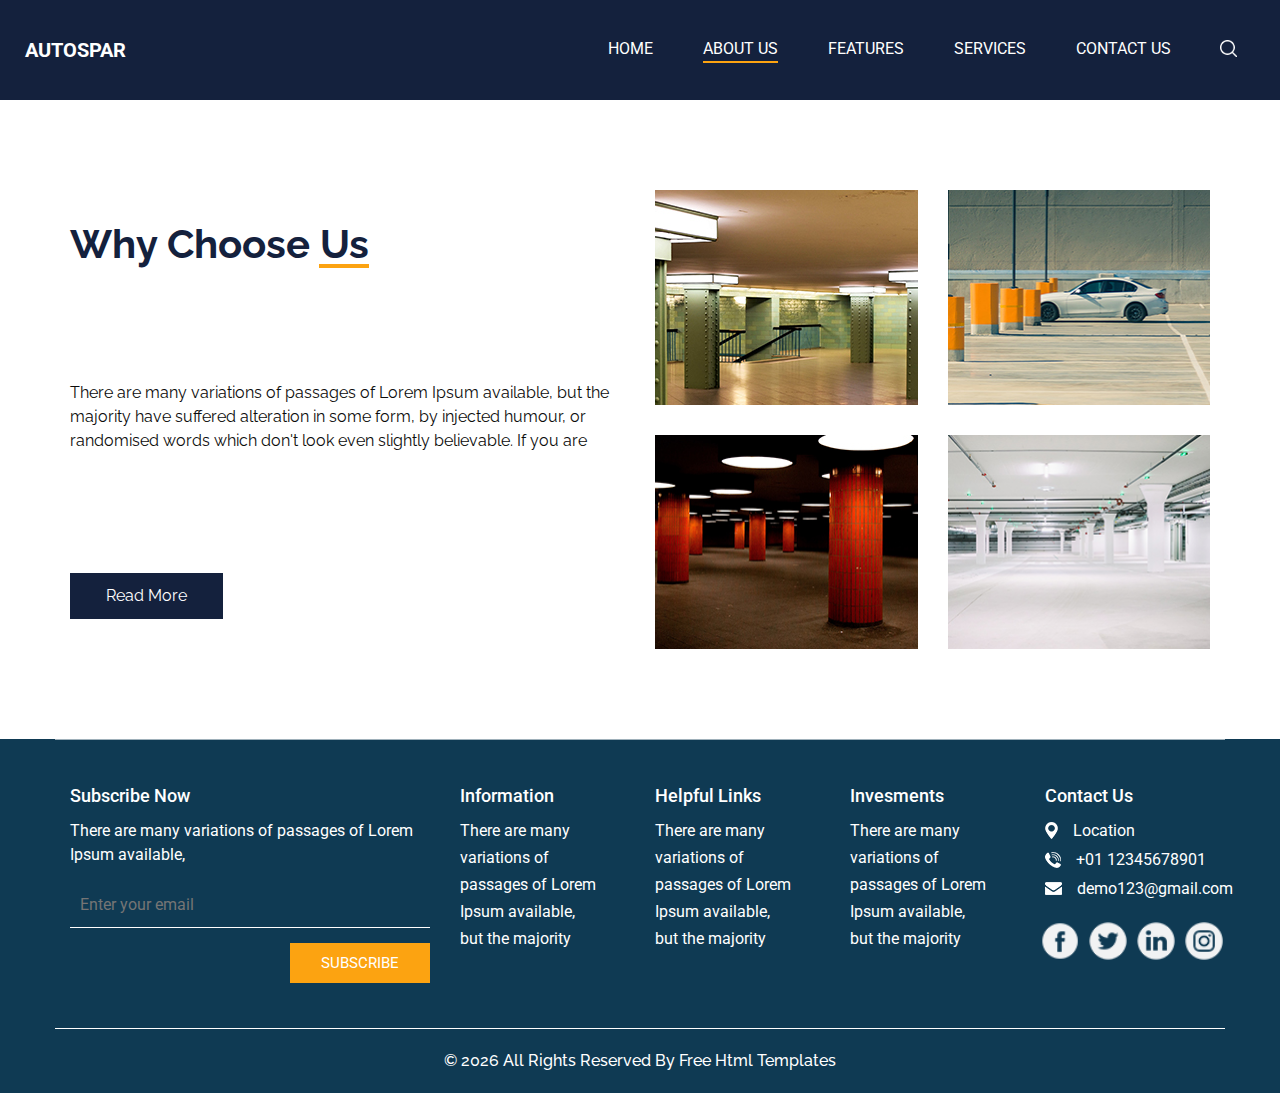
<file: about.html>
<!DOCTYPE html>
<html>

<head>
  <!-- Basic -->
  <meta charset="utf-8" />
  <meta http-equiv="X-UA-Compatible" content="IE=edge" />
  <!-- Mobile Metas -->
  <meta name="viewport" content="width=device-width, initial-scale=1, shrink-to-fit=no" />
  <!-- Site Metas -->
  <meta name="keywords" content="" />
  <meta name="description" content="" />
  <meta name="author" content="" />

  <title>Autospar</title>



  <!-- bootstrap core css -->
  <link rel="stylesheet" type="text/css" href="css/bootstrap.css" />

  <!-- fonts style -->
  <link href="https://fonts.googleapis.com/css?family=Raleway:400,700|Roboto:400,700&display=swap" rel="stylesheet">

  <!-- Custom styles for this template -->
  <link href="css/style.css" rel="stylesheet" />
  <!-- responsive style -->
  <link href="css/responsive.css" rel="stylesheet" />
</head>

<body class="sub_page">
  <div class="hero_area">
    <!-- header section strats -->
    <header class="header_section">
      <div class="container-fluid">
        <nav class="navbar navbar-expand-lg custom_nav-container">
          <a class="navbar-brand" href="index.html">
            <span>
              Autospar
            </span>
          </a>
          <button class="navbar-toggler" type="button" data-toggle="collapse" data-target="#navbarSupportedContent" aria-controls="navbarSupportedContent" aria-expanded="false" aria-label="Toggle navigation">
            <span class="navbar-toggler-icon"></span>
          </button>

          <div class="collapse navbar-collapse ml-auto" id="navbarSupportedContent">
            <div class="d-flex ml-auto flex-column flex-lg-row align-items-center">
              <ul class="navbar-nav  ">
                <li class="nav-item ">
                  <a class="nav-link" href="index.html">Home <span class="sr-only">(current)</span></a>
                </li>
                <li class="nav-item active">
                  <a class="nav-link" href="about.html"> About Us</a>
                </li>
                <li class="nav-item">
                  <a class="nav-link" href="feature.html"> Features </a>
                </li>
                <li class="nav-item">
                  <a class="nav-link" href="service.html"> Services </a>
                </li>

                <li class="nav-item">
                  <a class="nav-link" href="contact.html">Contact us</a>
                </li>
              </ul>
              <form class="form-inline my-2 my-lg-0 ml-0 ml-lg-4 mb-3 mb-lg-0">
                <button class="btn  my-2 my-sm-0 nav_search-btn" type="submit"></button>
              </form>
            </div>
          </div>
        </nav>
      </div>
    </header>
    <!-- end header section -->
  </div>


  <!-- why section -->
  <section class="why_section layout_padding">
    <div class="container">
      <div class="row">
        <div class="col-md-6">
          <div class="detail-box">
            <div class="heading_container">
              <h2>
                Why Choose Us
              </h2>
            </div>

            <p>
              There are many variations of passages of Lorem Ipsum available, but the majority have suffered alteration
              in
              some form, by injected humour, or randomised words which don't look even slightly believable. If you are
            </p>
            <div>
              <a href="">
                Read More
              </a>
            </div>
          </div>
        </div>
        <div class="col-md-6">
          <div class="img-container">
            <div class="row">
              <div class="col-sm-6">
                <div class="img-box">
                  <img src="images/w-1.jpg" alt="">
                  <a href="">
                    <img src="images/link.png" alt="">
                  </a>
                </div>
              </div>
              <div class="col-sm-6">
                <div class="img-box">
                  <img src="images/w-2.jpg" alt="">
                  <a href="">
                    <img src="images/link.png" alt="">
                  </a>
                </div>
              </div>
              <div class="col-sm-6">
                <div class="img-box">
                  <img src="images/w-3.jpg" alt="">
                  <a href="">
                    <img src="images/link.png" alt="">
                  </a>
                </div>
              </div>
              <div class="col-sm-6">
                <div class="img-box">
                  <img src="images/w-4.jpg" alt="">
                  <a href="">
                    <img src="images/link.png" alt="">
                  </a>
                </div>
              </div>
            </div>
          </div>
        </div>
      </div>
    </div>
  </section>

  <!-- end why section -->

  <!-- service section -->

  <!-- info section -->

  <section class="info_section ">
    <div class="container">
      <div class="row">
        <div class="col-lg-4">
          <h6>
            Subscribe Now
          </h6>
          <p>
            There are many variations of passages of Lorem Ipsum available,
          </p>
          <form action="">
            <input type="text" placeholder="Enter your email">
            <div class="d-flex justify-content-end">
              <button>
                subscribe
              </button>
            </div>
          </form>
        </div>
        <div class="col-lg-2">
          <h6>
            Information
          </h6>
          <ul>
            <li>
              <a href="">
                There are many
              </a>
            </li>
            <li>
              <a href="">
                variations of
              </a>
            </li>
            <li>
              <a href="">
                passages of Lorem
              </a>
            </li>
            <li>
              <a href="">
                Ipsum available,
              </a>
            </li>
            <li>
              <a href="">
                but the majority
              </a>
            </li>
          </ul>
        </div>
        <div class="col-lg-2">
          <h6>
            Helpful Links
          </h6>
          <ul>
            <li>
              <a href="">
                There are many
              </a>
            </li>
            <li>
              <a href="">
                variations of
              </a>
            </li>
            <li>
              <a href="">
                passages of Lorem
              </a>
            </li>
            <li>
              <a href="">
                Ipsum available,
              </a>
            </li>
            <li>
              <a href="">
                but the majority
              </a>
            </li>
          </ul>
        </div>
        <div class="col-lg-2">
          <h6>
            Invesments
          </h6>
          <ul>
            <li>
              <a href="">
                There are many
              </a>
            </li>
            <li>
              <a href="">
                variations of
              </a>
            </li>
            <li>
              <a href="">
                passages of Lorem
              </a>
            </li>
            <li>
              <a href="">
                Ipsum available,
              </a>
            </li>
            <li>
              <a href="">
                but the majority
              </a>
            </li>
          </ul>
        </div>
        <div class="col-lg-2">
          <h6>
            Contact Us
          </h6>
          <div class="info_link-box">
            <a href="">
              <img src="images/location.png" alt="">
              <span> Location</span>
            </a>
            <a href="">
              <img src="images/call.png" alt="">
              <span>+01 12345678901</span>
            </a>
            <a href="">
              <img src="images/envelope.png" alt="">
              <span> demo123@gmail.com</span>
            </a>
          </div>
          <div class="info_social">
            <div>
              <a href="">
                <img src="images/fb.png" alt="">
              </a>
            </div>
            <div>
              <a href="">
                <img src="images/twitter.png" alt="">
              </a>
            </div>
            <div>
              <a href="">
                <img src="images/linkedin.png" alt="">
              </a>
            </div>
            <div>
              <a href="">
                <img src="images/insta.png" alt="">
              </a>
            </div>
          </div>
        </div>
      </div>
    </div>
  </section>

  <!-- end info section -->


  <!-- footer section -->
  <section class="container-fluid footer_section">
    <p>
      &copy; <span id="displayYear"></span> All Rights Reserved By
      <a href="https://html.design/">Free Html Templates</a>
    </p>
  </section>
  <!-- footer section -->


  <script type="text/javascript" src="js/jquery-3.4.1.min.js"></script>
  <script type="text/javascript" src="js/bootstrap.js"></script>
  <script type="text/javascript" src="js/custom.js"></script>

</body>

</html>
</file>
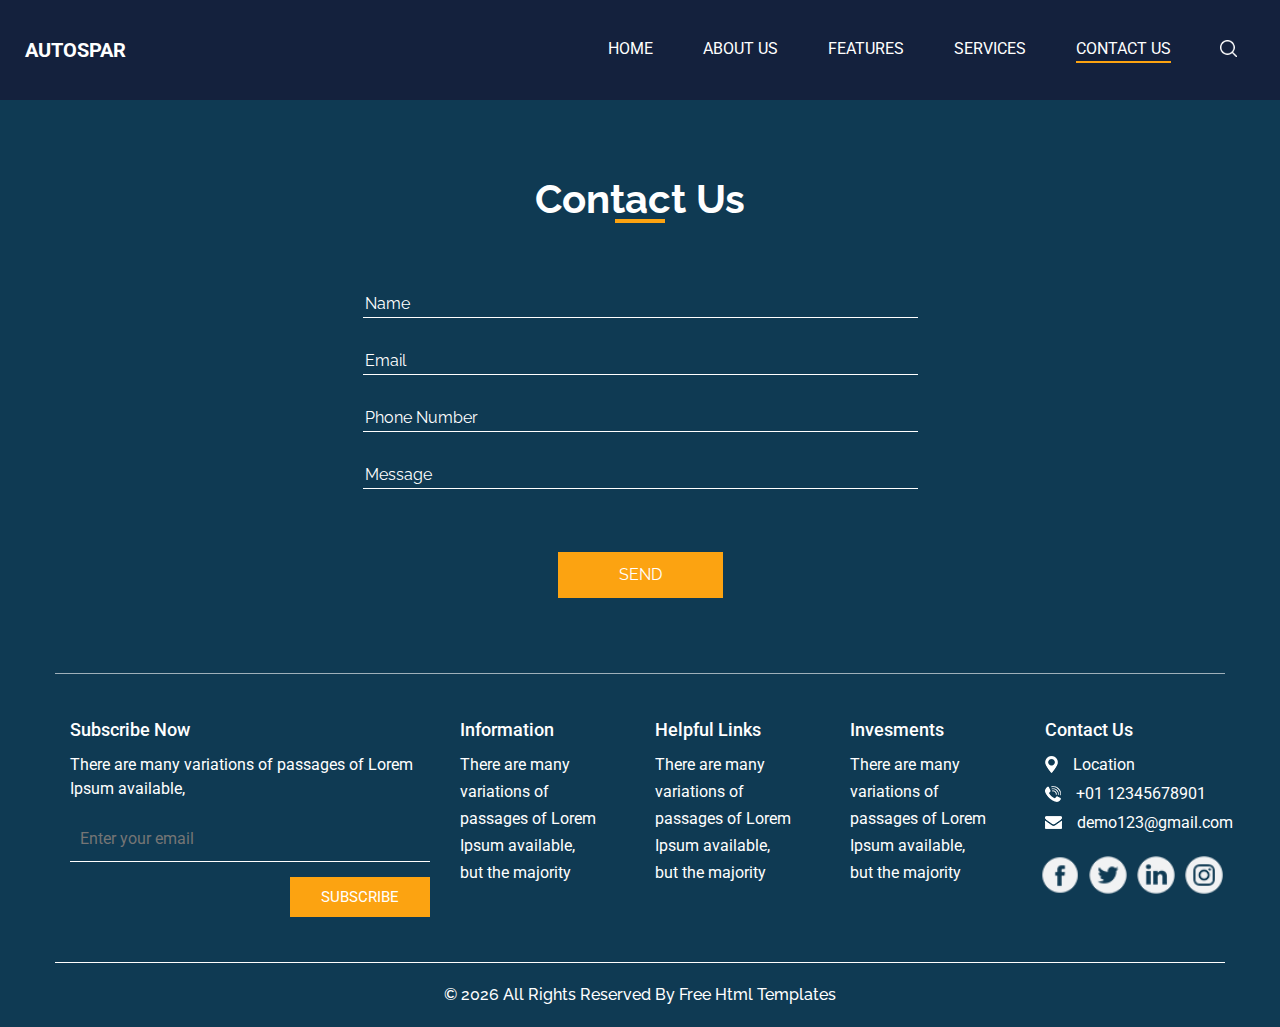
<file: contact.html>
<!DOCTYPE html>
<html>

<head>
  <!-- Basic -->
  <meta charset="utf-8" />
  <meta http-equiv="X-UA-Compatible" content="IE=edge" />
  <!-- Mobile Metas -->
  <meta name="viewport" content="width=device-width, initial-scale=1, shrink-to-fit=no" />
  <!-- Site Metas -->
  <meta name="keywords" content="" />
  <meta name="description" content="" />
  <meta name="author" content="" />

  <title>Autospar</title>



  <!-- bootstrap core css -->
  <link rel="stylesheet" type="text/css" href="css/bootstrap.css" />

  <!-- fonts style -->
  <link href="https://fonts.googleapis.com/css?family=Raleway:400,700|Roboto:400,700&display=swap" rel="stylesheet">

  <!-- Custom styles for this template -->
  <link href="css/style.css" rel="stylesheet" />
  <!-- responsive style -->
  <link href="css/responsive.css" rel="stylesheet" />
</head>

<body class="sub_page">
  <div class="hero_area">
    <!-- header section strats -->
    <header class="header_section">
      <div class="container-fluid">
        <nav class="navbar navbar-expand-lg custom_nav-container">
          <a class="navbar-brand" href="index.html">
            <span>
              Autospar
            </span>
          </a>
          <button class="navbar-toggler" type="button" data-toggle="collapse" data-target="#navbarSupportedContent" aria-controls="navbarSupportedContent" aria-expanded="false" aria-label="Toggle navigation">
            <span class="navbar-toggler-icon"></span>
          </button>

          <div class="collapse navbar-collapse ml-auto" id="navbarSupportedContent">
            <div class="d-flex ml-auto flex-column flex-lg-row align-items-center">
              <ul class="navbar-nav  ">
                <li class="nav-item ">
                  <a class="nav-link" href="index.html">Home <span class="sr-only">(current)</span></a>
                </li>
                <li class="nav-item">
                  <a class="nav-link" href="about.html"> About Us</a>
                </li>
                <li class="nav-item">
                  <a class="nav-link" href="feature.html"> Features </a>
                </li>
                <li class="nav-item">
                  <a class="nav-link" href="service.html"> Services </a>
                </li>

                <li class="nav-item active">
                  <a class="nav-link" href="contact.html">Contact us</a>
                </li>
              </ul>
              <form class="form-inline my-2 my-lg-0 ml-0 ml-lg-4 mb-3 mb-lg-0">
                <button class="btn  my-2 my-sm-0 nav_search-btn" type="submit"></button>
              </form>
            </div>
          </div>
        </nav>
      </div>
    </header>
    <!-- end header section -->
  </div>


  <!-- contact section -->

  <section class="contact_section layout_padding">
    <div class="container">
      <div class="heading_container">
        <h2>
          Contact Us
        </h2>
      </div>
      <div class="">
        <div class="row">
          <div class="col-md-6 mx-auto">
            <form action="">
              <div class="contact_form-container">
                <div>
                  <div>
                    <input type="text" placeholder="Name">
                  </div>
                  <div>
                    <input type="email" placeholder="Email">
                  </div>
                  <div>
                    <input type="text" placeholder="Phone Number">
                  </div>
                  <div class="">
                    <input type="text" placeholder="Message" class="message_input">
                  </div>
                  <div class="mt-5 d-flex justify-content-center ">
                    <button type="submit">
                      Send
                    </button>
                  </div>
                </div>

              </div>

            </form>
          </div>
        </div>
      </div>
    </div>
  </section>


  <!-- end contact section -->

  <!-- info section -->

  <section class="info_section ">
    <div class="container">
      <div class="row">
        <div class="col-lg-4">
          <h6>
            Subscribe Now
          </h6>
          <p>
            There are many variations of passages of Lorem Ipsum available,
          </p>
          <form action="">
            <input type="text" placeholder="Enter your email">
            <div class="d-flex justify-content-end">
              <button>
                subscribe
              </button>
            </div>
          </form>
        </div>
        <div class="col-lg-2">
          <h6>
            Information
          </h6>
          <ul>
            <li>
              <a href="">
                There are many
              </a>
            </li>
            <li>
              <a href="">
                variations of
              </a>
            </li>
            <li>
              <a href="">
                passages of Lorem
              </a>
            </li>
            <li>
              <a href="">
                Ipsum available,
              </a>
            </li>
            <li>
              <a href="">
                but the majority
              </a>
            </li>
          </ul>
        </div>
        <div class="col-lg-2">
          <h6>
            Helpful Links
          </h6>
          <ul>
            <li>
              <a href="">
                There are many
              </a>
            </li>
            <li>
              <a href="">
                variations of
              </a>
            </li>
            <li>
              <a href="">
                passages of Lorem
              </a>
            </li>
            <li>
              <a href="">
                Ipsum available,
              </a>
            </li>
            <li>
              <a href="">
                but the majority
              </a>
            </li>
          </ul>
        </div>
        <div class="col-lg-2">
          <h6>
            Invesments
          </h6>
          <ul>
            <li>
              <a href="">
                There are many
              </a>
            </li>
            <li>
              <a href="">
                variations of
              </a>
            </li>
            <li>
              <a href="">
                passages of Lorem
              </a>
            </li>
            <li>
              <a href="">
                Ipsum available,
              </a>
            </li>
            <li>
              <a href="">
                but the majority
              </a>
            </li>
          </ul>
        </div>
        <div class="col-lg-2">
          <h6>
            Contact Us
          </h6>
          <div class="info_link-box">
            <a href="">
              <img src="images/location.png" alt="">
              <span> Location</span>
            </a>
            <a href="">
              <img src="images/call.png" alt="">
              <span>+01 12345678901</span>
            </a>
            <a href="">
              <img src="images/envelope.png" alt="">
              <span> demo123@gmail.com</span>
            </a>
          </div>
          <div class="info_social">
            <div>
              <a href="">
                <img src="images/fb.png" alt="">
              </a>
            </div>
            <div>
              <a href="">
                <img src="images/twitter.png" alt="">
              </a>
            </div>
            <div>
              <a href="">
                <img src="images/linkedin.png" alt="">
              </a>
            </div>
            <div>
              <a href="">
                <img src="images/insta.png" alt="">
              </a>
            </div>
          </div>
        </div>
      </div>
    </div>
  </section>

  <!-- end info section -->


  <!-- footer section -->
  <section class="container-fluid footer_section">
    <p>
      &copy; <span id="displayYear"></span> All Rights Reserved By
      <a href="https://html.design/">Free Html Templates</a>
    </p>
  </section>
  <!-- footer section -->


  <script type="text/javascript" src="js/jquery-3.4.1.min.js"></script>
  <script type="text/javascript" src="js/bootstrap.js"></script>
  <script type="text/javascript" src="js/custom.js"></script>

</body>

</html>
</file>
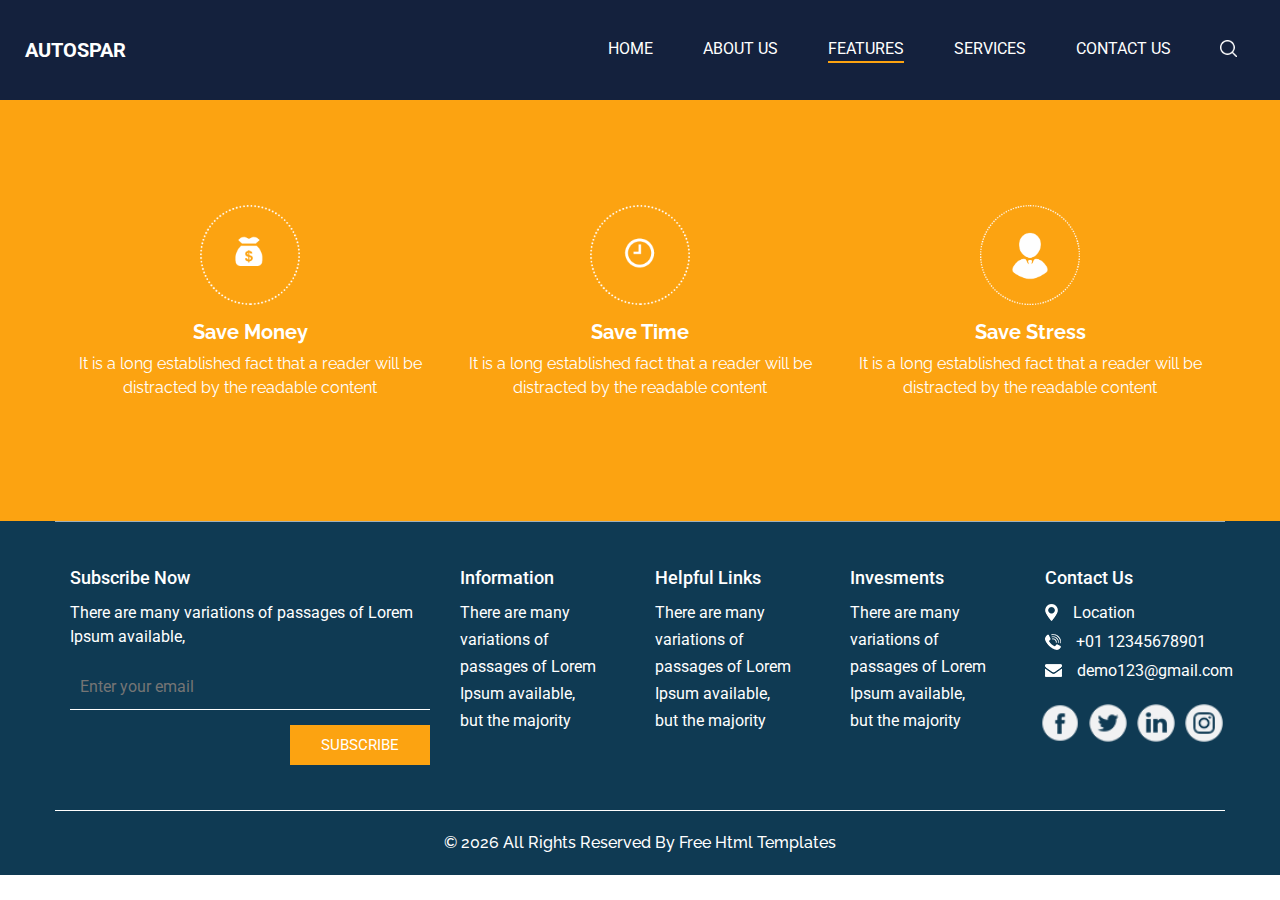
<file: feature.html>
<!DOCTYPE html>
<html>

<head>
  <!-- Basic -->
  <meta charset="utf-8" />
  <meta http-equiv="X-UA-Compatible" content="IE=edge" />
  <!-- Mobile Metas -->
  <meta name="viewport" content="width=device-width, initial-scale=1, shrink-to-fit=no" />
  <!-- Site Metas -->
  <meta name="keywords" content="" />
  <meta name="description" content="" />
  <meta name="author" content="" />

  <title>Autospar</title>



  <!-- bootstrap core css -->
  <link rel="stylesheet" type="text/css" href="css/bootstrap.css" />

  <!-- fonts style -->
  <link href="https://fonts.googleapis.com/css?family=Raleway:400,700|Roboto:400,700&display=swap" rel="stylesheet">

  <!-- Custom styles for this template -->
  <link href="css/style.css" rel="stylesheet" />
  <!-- responsive style -->
  <link href="css/responsive.css" rel="stylesheet" />
</head>

<body class="sub_page">
  <div class="hero_area">
    <!-- header section strats -->
    <header class="header_section">
      <div class="container-fluid">
        <nav class="navbar navbar-expand-lg custom_nav-container">
          <a class="navbar-brand" href="index.html">
            <span>
              Autospar
            </span>
          </a>
          <button class="navbar-toggler" type="button" data-toggle="collapse" data-target="#navbarSupportedContent" aria-controls="navbarSupportedContent" aria-expanded="false" aria-label="Toggle navigation">
            <span class="navbar-toggler-icon"></span>
          </button>

          <div class="collapse navbar-collapse ml-auto" id="navbarSupportedContent">
            <div class="d-flex ml-auto flex-column flex-lg-row align-items-center">
              <ul class="navbar-nav  ">
                <li class="nav-item ">
                  <a class="nav-link" href="index.html">Home <span class="sr-only">(current)</span></a>
                </li>
                <li class="nav-item">
                  <a class="nav-link" href="about.html"> About Us</a>
                </li>
                <li class="nav-item active">
                  <a class="nav-link" href="feature.html"> Features </a>
                </li>
                <li class="nav-item">
                  <a class="nav-link" href="service.html"> Services </a>
                </li>

                <li class="nav-item">
                  <a class="nav-link" href="contact.html">Contact us</a>
                </li>
              </ul>
              <form class="form-inline my-2 my-lg-0 ml-0 ml-lg-4 mb-3 mb-lg-0">
                <button class="btn  my-2 my-sm-0 nav_search-btn" type="submit"></button>
              </form>
            </div>
          </div>
        </nav>
      </div>
    </header>
    <!-- end header section -->
  </div>

  <!-- feature section -->
  <section class="feature_section layout_padding ">
    <div class="container">
      <div class="row">
        <div class="col-md-4">
          <div class="box">
            <div class="img-box">
              <img src="images/money.png" alt="">
            </div>
            <div class="detail-box">
              <h5>
                Save Money
              </h5>
              <p>
                It is a long established fact that a reader will be distracted by the readable content
              </p>
            </div>
          </div>
        </div>
        <div class="col-md-4">
          <div class="box">
            <div class="img-box">
              <img src="images/clock.png" alt="">
            </div>
            <div class="detail-box">
              <h5>
                Save Time
              </h5>
              <p>
                It is a long established fact that a reader will be distracted by the readable content
              </p>
            </div>
          </div>
        </div>
        <div class="col-md-4">
          <div class="box">
            <div class="img-box">
              <img src="images/man.png" alt="">
            </div>
            <div class="detail-box">
              <h5>
                Save Stress
              </h5>
              <p>
                It is a long established fact that a reader will be distracted by the readable content
              </p>
            </div>
          </div>
        </div>
      </div>
    </div>
  </section>

  <!-- end feature section -->


  <!-- info section -->

  <section class="info_section ">
    <div class="container">
      <div class="row">
        <div class="col-lg-4">
          <h6>
            Subscribe Now
          </h6>
          <p>
            There are many variations of passages of Lorem Ipsum available,
          </p>
          <form action="">
            <input type="text" placeholder="Enter your email">
            <div class="d-flex justify-content-end">
              <button>
                subscribe
              </button>
            </div>
          </form>
        </div>
        <div class="col-lg-2">
          <h6>
            Information
          </h6>
          <ul>
            <li>
              <a href="">
                There are many
              </a>
            </li>
            <li>
              <a href="">
                variations of
              </a>
            </li>
            <li>
              <a href="">
                passages of Lorem
              </a>
            </li>
            <li>
              <a href="">
                Ipsum available,
              </a>
            </li>
            <li>
              <a href="">
                but the majority
              </a>
            </li>
          </ul>
        </div>
        <div class="col-lg-2">
          <h6>
            Helpful Links
          </h6>
          <ul>
            <li>
              <a href="">
                There are many
              </a>
            </li>
            <li>
              <a href="">
                variations of
              </a>
            </li>
            <li>
              <a href="">
                passages of Lorem
              </a>
            </li>
            <li>
              <a href="">
                Ipsum available,
              </a>
            </li>
            <li>
              <a href="">
                but the majority
              </a>
            </li>
          </ul>
        </div>
        <div class="col-lg-2">
          <h6>
            Invesments
          </h6>
          <ul>
            <li>
              <a href="">
                There are many
              </a>
            </li>
            <li>
              <a href="">
                variations of
              </a>
            </li>
            <li>
              <a href="">
                passages of Lorem
              </a>
            </li>
            <li>
              <a href="">
                Ipsum available,
              </a>
            </li>
            <li>
              <a href="">
                but the majority
              </a>
            </li>
          </ul>
        </div>
        <div class="col-lg-2">
          <h6>
            Contact Us
          </h6>
          <div class="info_link-box">
            <a href="">
              <img src="images/location.png" alt="">
              <span> Location</span>
            </a>
            <a href="">
              <img src="images/call.png" alt="">
              <span>+01 12345678901</span>
            </a>
            <a href="">
              <img src="images/envelope.png" alt="">
              <span> demo123@gmail.com</span>
            </a>
          </div>
          <div class="info_social">
            <div>
              <a href="">
                <img src="images/fb.png" alt="">
              </a>
            </div>
            <div>
              <a href="">
                <img src="images/twitter.png" alt="">
              </a>
            </div>
            <div>
              <a href="">
                <img src="images/linkedin.png" alt="">
              </a>
            </div>
            <div>
              <a href="">
                <img src="images/insta.png" alt="">
              </a>
            </div>
          </div>
        </div>
      </div>
    </div>
  </section>

  <!-- end info section -->


  <!-- footer section -->
  <section class="container-fluid footer_section">
    <p>
      &copy; <span id="displayYear"></span> All Rights Reserved By
      <a href="https://html.design/">Free Html Templates</a>
    </p>
  </section>
  <!-- footer section -->


  <script type="text/javascript" src="js/jquery-3.4.1.min.js"></script>
  <script type="text/javascript" src="js/bootstrap.js"></script>
  <script type="text/javascript" src="js/custom.js"></script>

</body>

</html>
</file>
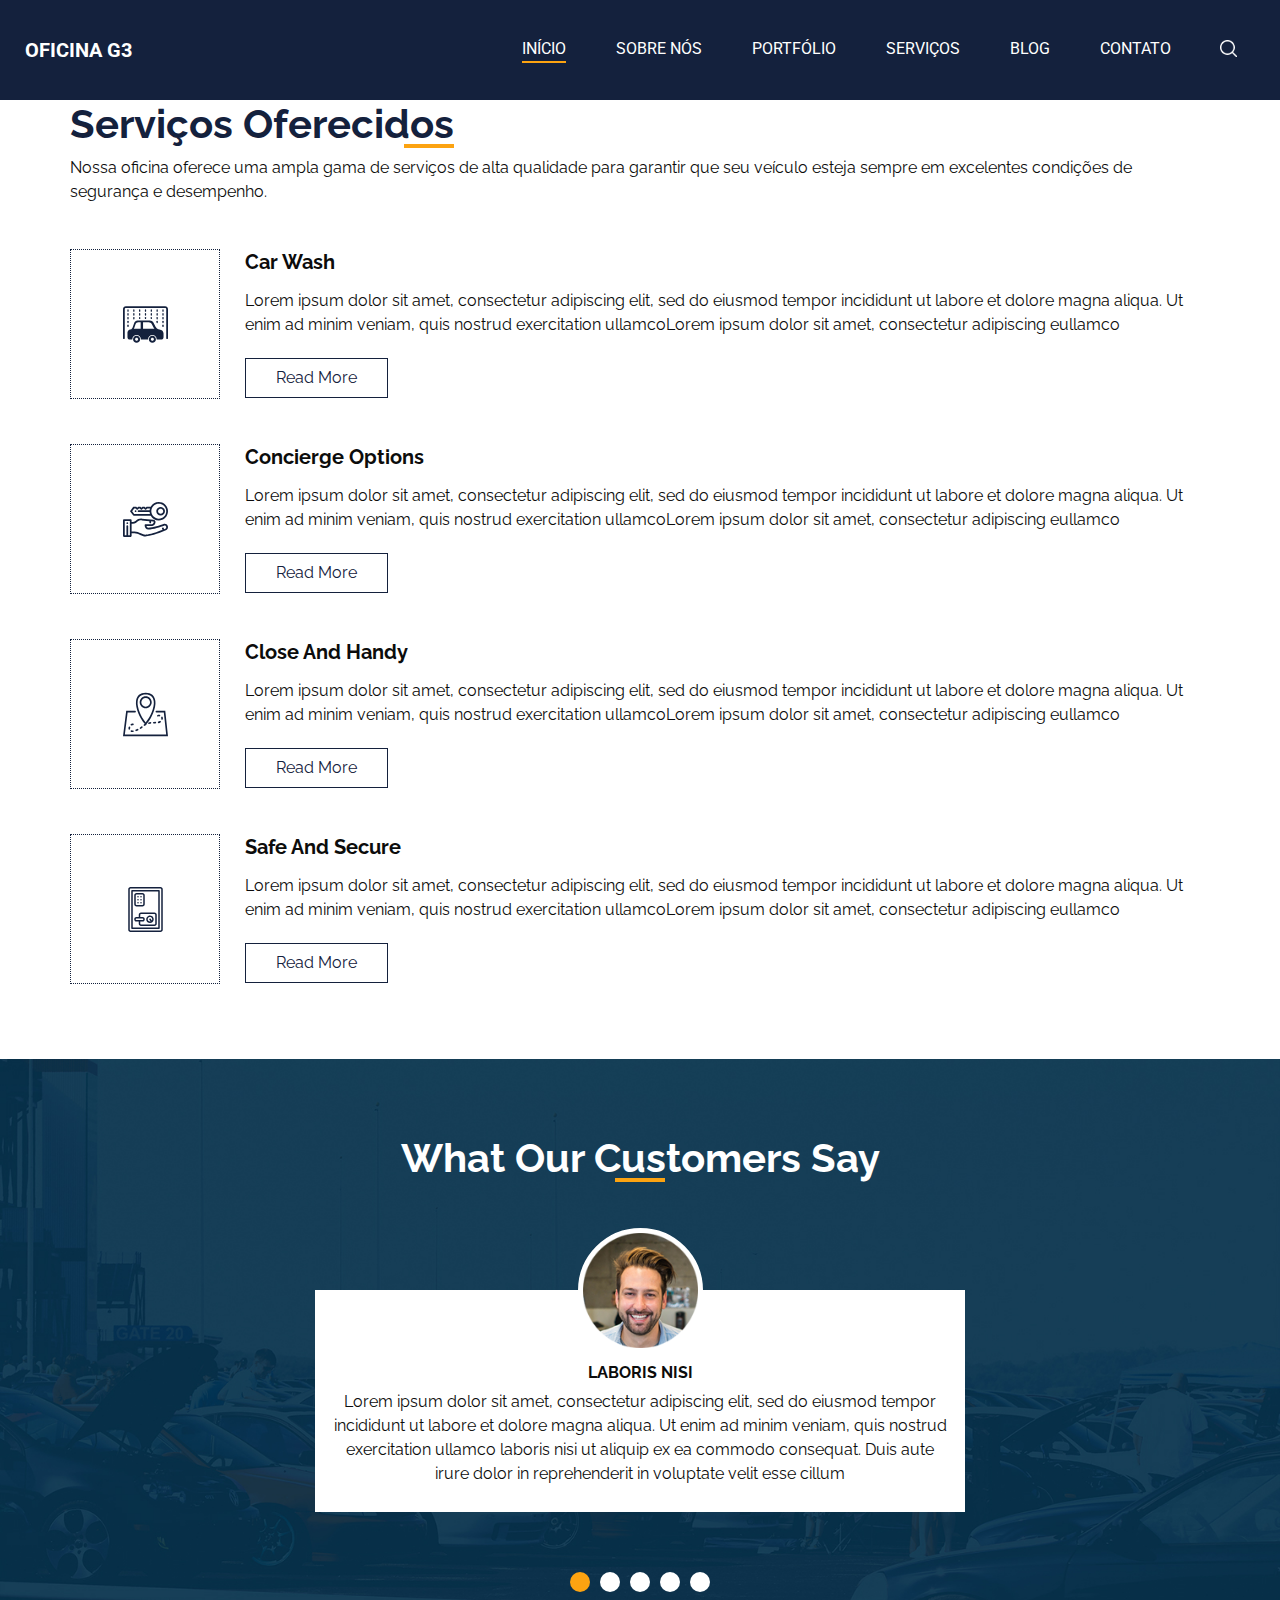
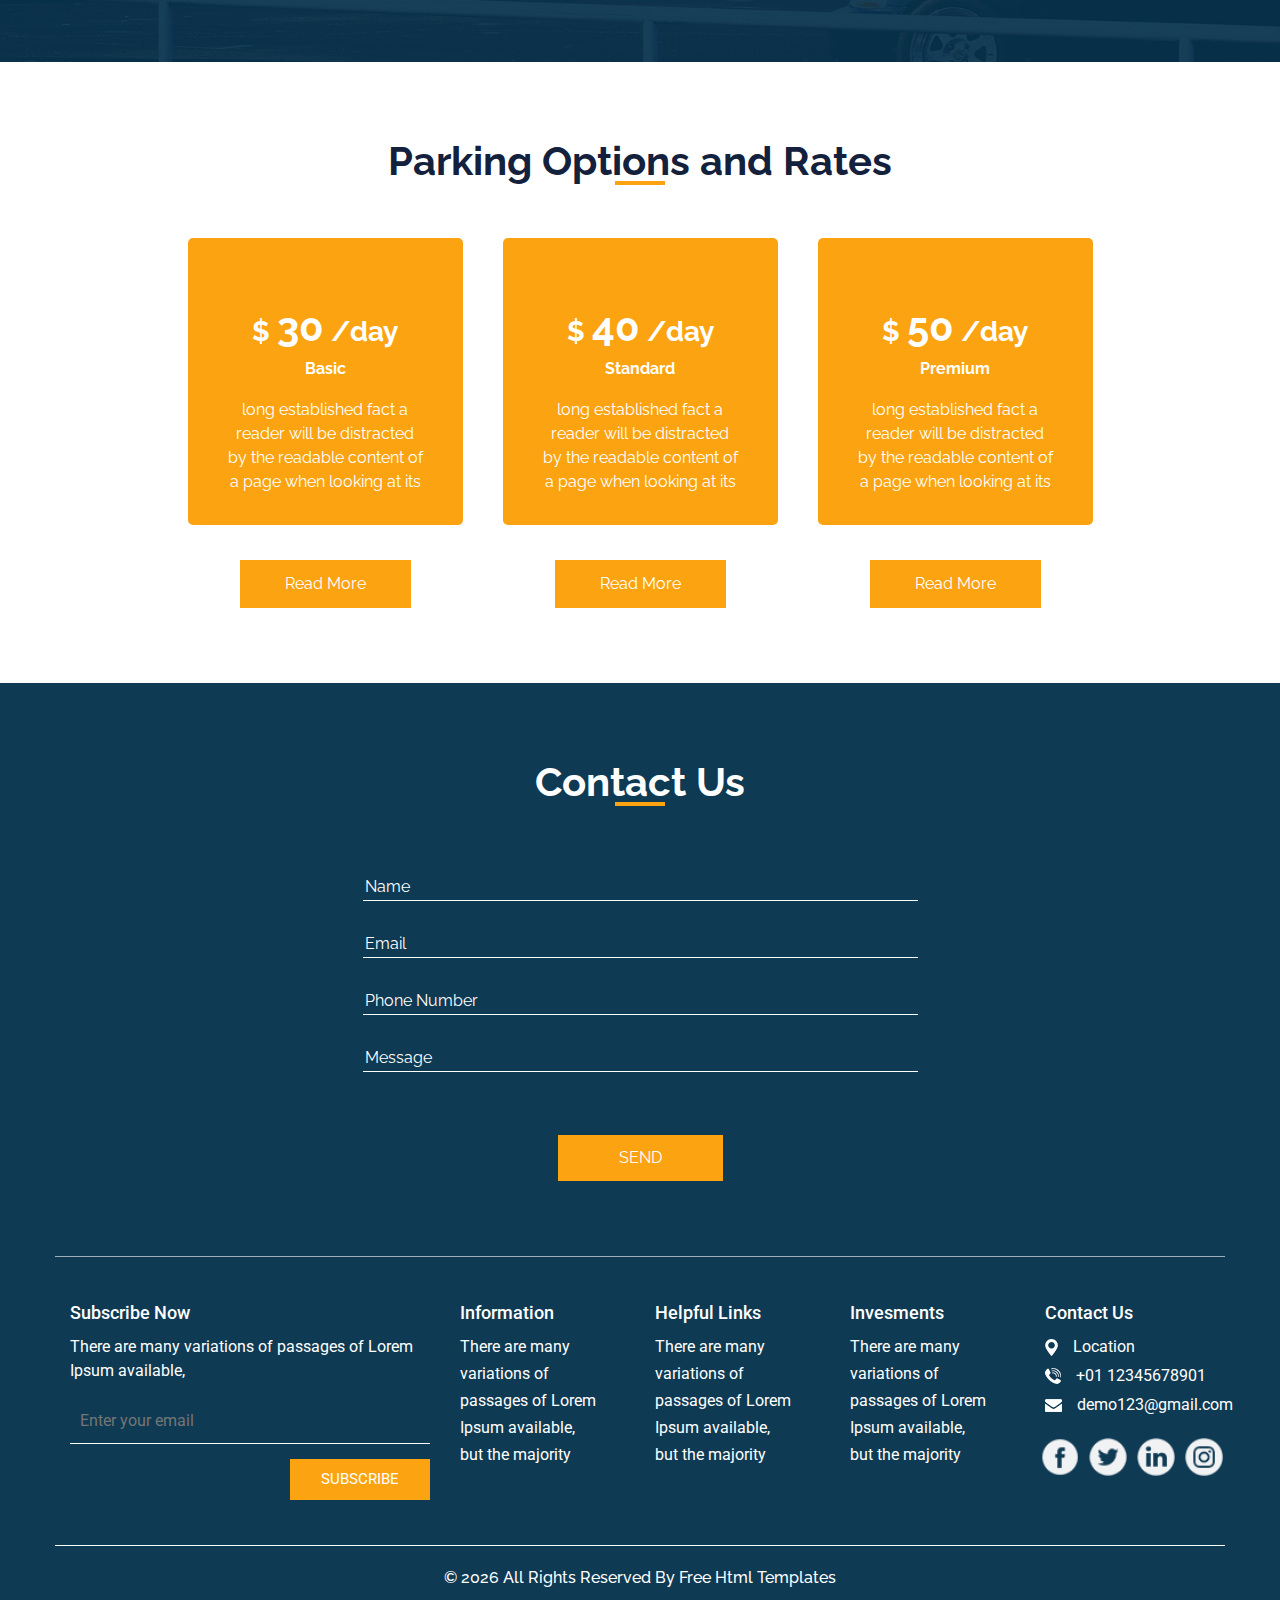
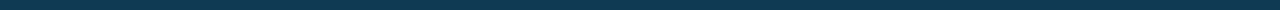
<file: service.html>
<!DOCTYPE html>
<html>

<head>
  <!-- Basic -->
  <meta charset="utf-8" />
  <meta http-equiv="X-UA-Compatible" content="IE=edge" />
  <!-- Mobile Metas -->
  <meta name="viewport" content="width=device-width, initial-scale=1, shrink-to-fit=no" />
  <!-- Site Metas -->
  <meta name="keywords" content="" />
  <meta name="description" content="" />
  <meta name="author" content="" />

  <title>AutoPeça</title>



  <!-- bootstrap core css -->
  <link rel="stylesheet" type="text/css" href="css/bootstrap.css" />

  <!-- fonts style -->
  <link href="https://fonts.googleapis.com/css?family=Raleway:400,700|Roboto:400,700&display=swap" rel="stylesheet">

  <!-- Custom styles for this template -->
  <link href="css/style.css" rel="stylesheet" />
  <!-- responsive style -->
  <link href="css/responsive.css" rel="stylesheet" />
</head>

<body>
    <!-- header section strats -->
    <header class="header_section">
      <div class="container-fluid">
        <nav class="navbar navbar-expand-lg custom_nav-container">
          <a class="navbar-brand" href="index.html">
            <span>
              Oficina G3
            </span>
          </a>
          <button class="navbar-toggler" type="button" data-toggle="collapse" data-target="#navbarSupportedContent" aria-controls="navbarSupportedContent" aria-expanded="false" aria-label="Toggle navigation">
            <span class="navbar-toggler-icon"></span>
          </button>

          <div class="collapse navbar-collapse ml-auto" id="navbarSupportedContent">
            <div class="d-flex ml-auto flex-column flex-lg-row align-items-center">
              <ul class="navbar-nav  ">
                <li class="nav-item active">
                  <a class="nav-link" href="index.html">Início <span class="sr-only">(current)</span></a>
                </li>
                
                <li class="nav-item">
                  <a class="nav-link" href="about.html"> Sobre Nós</a>
                </li>
                <li class="nav-item">
                  <a class="nav-link" href="feature.html"> Portfólio </a>
                </li>
                
                <li class="nav-item">
                  <a class="nav-link" href="service.html"> Serviços </a>
                </li>
                
                <li class="nav-item">
                  <a class="nav-link" href="service.html"> Blog </a>
                </li>

                <li class="nav-item">
                  <a class="nav-link" href="contact.html">Contato</a>
                </li>
              </ul>
              <form class="form-inline my-2 my-lg-0 ml-0 ml-lg-4 mb-3 mb-lg-0">
                <button class="btn  my-2 my-sm-0 nav_search-btn" type="submit"></button>
              </form>
            </div>
          </div>
        </nav>
      </div>
    </header>
  

  <!-- end why section -->

  <!-- service section -->

  <section class="service_section layout_padding-bottom">
    <div class="container">
      <div class="heading_container">
        <h2>
          Serviços Oferecidos
        </h2>
      </div>
      <p>
    Nossa oficina oferece uma ampla gama de serviços de alta qualidade para garantir que seu veículo esteja sempre em excelentes condições de segurança e desempenho.
      </p>
      <div class="box">
        <div class="img-box">
          <svg version="1.1" id="Capa_1" xmlns="http://www.w3.org/2000/svg" xmlns:xlink="http://www.w3.org/1999/xlink" x="0px" y="0px" width="355.555px" height="355.555px" viewBox="0 0 355.555 355.555" style="enable-background:new 0 0 355.555 355.555;" xml:space="preserve">
            <g>
              <g>
                <path d="M107.412,266.641c-15.434,0-27.941,12.502-27.941,27.938s12.508,27.938,27.941,27.938
                   c15.438,0,27.942-12.502,27.942-27.938S122.85,266.641,107.412,266.641z M107.412,306.724c-6.71,0-12.146-5.437-12.146-12.146
                   c0-6.713,5.436-12.146,12.146-12.146c6.709,0,12.149,5.434,12.149,12.146C119.561,301.287,114.121,306.724,107.412,306.724z" />
                <path d="M232.203,266.641c-15.432,0-27.939,12.502-27.939,27.938s12.508,27.938,27.939,27.938
                   c15.439,0,27.943-12.502,27.943-27.938S247.643,266.641,232.203,266.641z M232.203,306.724c-6.709,0-12.145-5.437-12.145-12.146
                   c0-6.713,5.436-12.146,12.145-12.146c6.711,0,12.15,5.434,12.15,12.146C244.354,301.287,238.914,306.724,232.203,306.724z" />
                <path d="M284.574,216.828c-12.17-3.164-22.572-12.893-27.352-22.123l-16.838-32.348c-4.779-9.228-17.191-16.779-27.585-16.779
                   h-98.77c-10.393,0-21.631,8.051-24.974,17.891l-10.313,30.354c-1.016,4.014-7.703,24.037-21.657,24.037
                   c-10.393,0-21.803,13.694-21.803,24.086v35.902c0,10.393,8.502,18.896,18.896,18.896h19.44c-0.046-0.717-0.076-1.438-0.076-2.166
                   c0-18.674,15.192-33.864,33.867-33.864c18.676,0,33.87,15.19,33.87,33.864c0,0.728-0.031,1.449-0.077,2.166h57.208
                   c-0.045-0.717-0.076-1.438-0.076-2.166c0-18.674,15.193-33.864,33.867-33.864c18.676,0,33.871,15.19,33.871,33.864
                   c0,0.728-0.031,1.449-0.078,2.166h35.377c10.395,0,18.896-8.504,18.896-18.896v-28.16
                   C320.27,219.453,294.676,219.453,284.574,216.828z M139.654,212.318H85.169c2.99-4.656,4.616-9.729,5.046-11.424l8.725-25.679
                   c2.827-8.324,12.335-15.135,21.127-15.135h19.588L139.654,212.318L139.654,212.318z M158.436,212.318v-52.238h45.187
                   c8.792,0,19.292,6.388,23.336,14.194l14.244,27.368c1.902,3.674,4.869,7.436,8.541,10.674h-91.308V212.318z" />
                <path d="M332.77,33.039H22.784C10.221,33.039,0,43.26,0,55.823v229.692c0,3.86,3.141,7,7,7c3.86,0,7-3.14,7-7V55.823
                   c0-4.844,3.94-8.784,8.784-8.784H332.77c4.844,0,8.785,3.94,8.785,8.784v229.692c0,3.86,3.141,7,7,7c3.857,0,7-3.14,7-7V55.823
                   C355.555,43.26,345.334,33.039,332.77,33.039z" />
                <path d="M264.926,102.794c0,2.762,2.236,5,5,5c2.762,0,5-2.238,5-5v-10c0-2.761-2.238-5-5-5c-2.764,0-5,2.239-5,5V102.794z" />
                <path d="M264.926,132.794c0,2.762,2.236,5,5,5c2.762,0,5-2.238,5-5v-10c0-2.761-2.238-5-5-5c-2.764,0-5,2.239-5,5V132.794z" />
                <path d="M269.926,77.794c2.762,0,5-2.238,5-5v-10c0-2.761-2.238-5-5-5c-2.764,0-5,2.239-5,5v10
                   C264.926,75.556,267.164,77.794,269.926,77.794z" />
                <path d="M264.926,162.794c0,2.762,2.236,5,5,5c2.762,0,5-2.238,5-5v-10c0-2.761-2.238-5-5-5c-2.764,0-5,2.239-5,5V162.794z" />
                <path d="M316,177.794c-2.76,0-5,2.239-5,5v10c0,2.762,2.24,5,5,5c2.764,0,5-2.238,5-5v-10
                   C321,180.033,318.762,177.794,316,177.794z" />
                <path d="M316,87.794c-2.76,0-5,2.239-5,5v10c0,2.762,2.24,5,5,5c2.764,0,5-2.238,5-5v-10C321,90.033,318.762,87.794,316,87.794z" />
                <path d="M316,57.794c-2.76,0-5,2.239-5,5v10c0,2.762,2.24,5,5,5c2.764,0,5-2.238,5-5v-10C321,60.033,318.762,57.794,316,57.794z" />
                <path d="M316,147.794c-2.76,0-5,2.239-5,5v10c0,2.762,2.24,5,5,5c2.764,0,5-2.238,5-5v-10
                   C321,150.033,318.762,147.794,316,147.794z" />
                <path d="M316,117.794c-2.76,0-5,2.239-5,5v10c0,2.762,2.24,5,5,5c2.764,0,5-2.238,5-5v-10
                   C321,120.033,318.762,117.794,316,117.794z" />
                <path d="M85.629,77.794c2.761,0,5-2.238,5-5v-10c0-2.761-2.239-5-5-5c-2.763,0-5,2.239-5,5v10
                   C80.629,75.556,82.866,77.794,85.629,77.794z" />
                <path d="M80.629,102.794c0,2.762,2.237,5,5,5c2.761,0,5-2.238,5-5v-10c0-2.761-2.239-5-5-5c-2.763,0-5,2.239-5,5V102.794z" />
                <path d="M80.629,132.794c0,2.762,2.237,5,5,5c2.761,0,5-2.238,5-5v-10c0-2.761-2.239-5-5-5c-2.763,0-5,2.239-5,5V132.794z" />
                <path d="M218.852,102.794c0,2.762,2.237,5,5,5c2.762,0,5-2.238,5-5v-10c0-2.761-2.238-5-5-5c-2.763,0-5,2.239-5,5V102.794z" />
                <path d="M218.852,129.584c0,2.761,2.237,5,5,5c2.762,0,5-2.239,5-5v-6.79c0-2.761-2.238-5-5-5c-2.763,0-5,2.239-5,5V129.584z" />
                <path d="M223.852,77.794c2.762,0,5-2.238,5-5v-10c0-2.761-2.238-5-5-5c-2.763,0-5,2.239-5,5v10
                   C218.852,75.556,221.09,77.794,223.852,77.794z" />
                <path d="M177.777,77.794c2.762,0,5-2.238,5-5v-10c0-2.761-2.238-5-5-5s-5,2.239-5,5v10
                   C172.777,75.556,175.015,77.794,177.777,77.794z" />
                <path d="M172.777,129.584c0,2.761,2.238,5,5,5s5-2.239,5-5v-6.79c0-2.761-2.238-5-5-5s-5,2.239-5,5V129.584z" />
                <path d="M172.777,102.794c0,2.762,2.238,5,5,5s5-2.238,5-5v-10c0-2.761-2.238-5-5-5s-5,2.239-5,5V102.794z" />
                <path d="M131.702,77.794c2.763,0,5-2.238,5-5v-10c0-2.761-2.237-5-5-5c-2.762,0-5,2.239-5,5v10
                   C126.702,75.556,128.94,77.794,131.702,77.794z" />
                <path d="M126.702,102.794c0,2.762,2.238,5,5,5c2.763,0,5-2.238,5-5v-10c0-2.761-2.237-5-5-5c-2.762,0-5,2.239-5,5V102.794z" />
                <path d="M126.702,129.584c0,2.761,2.238,5,5,5c2.763,0,5-2.239,5-5v-6.79c0-2.761-2.237-5-5-5c-2.762,0-5,2.239-5,5V129.584z" />
                <path d="M39.552,77.794c2.762,0,5-2.238,5-5v-10c0-2.761-2.238-5-5-5c-2.761,0-5,2.239-5,5v10
                   C34.552,75.556,36.792,77.794,39.552,77.794z" />
                <path d="M34.552,102.794c0,2.762,2.239,5,5,5c2.762,0,5-2.238,5-5v-10c0-2.761-2.238-5-5-5c-2.761,0-5,2.239-5,5V102.794z" />
                <path d="M34.552,132.794c0,2.762,2.239,5,5,5c2.762,0,5-2.238,5-5v-10c0-2.761-2.238-5-5-5c-2.761,0-5,2.239-5,5V132.794z" />
                <path d="M34.552,192.794c0,2.762,2.239,5,5,5c2.762,0,5-2.238,5-5v-10c0-2.761-2.238-5-5-5c-2.761,0-5,2.239-5,5V192.794z" />
                <path d="M34.552,162.794c0,2.762,2.239,5,5,5c2.762,0,5-2.238,5-5v-10c0-2.761-2.238-5-5-5c-2.761,0-5,2.239-5,5V162.794z" />
              </g>
            </g>
            <g>
            </g>
            <g>
            </g>
            <g>
            </g>
            <g>
            </g>
            <g>
            </g>
            <g>
            </g>
            <g>
            </g>
            <g>
            </g>
            <g>
            </g>
            <g>
            </g>
            <g>
            </g>
            <g>
            </g>
            <g>
            </g>
            <g>
            </g>
            <g>
            </g>
          </svg>

        </div>
        <div class="detail-box">
          <h5>
            Car Wash
          </h5>
          <p>
            Lorem ipsum dolor sit amet, consectetur adipiscing elit, sed do eiusmod tempor incididunt ut labore et
            dolore magna aliqua. Ut enim ad minim veniam, quis nostrud exercitation ullamcoLorem ipsum dolor sit amet,
            consectetur adipiscing eullamco
          </p>
          <div>
            <a href="">
              Read More
            </a>
          </div>
        </div>
      </div>
      <div class="box">
        <div class="img-box">
          <svg version="1.1" id="Capa_1" xmlns="http://www.w3.org/2000/svg" xmlns:xlink="http://www.w3.org/1999/xlink" x="0px" y="0px" viewBox="0 0 512 512" style="enable-background:new 0 0 512 512;" xml:space="preserve">
            <g>
              <g>
                <path d="M510.329,332.836c-0.203-0.668-0.422-1.322-0.657-1.963c-5.489-15.085-19.959-25.221-36.008-25.221
               c-4.435,0-8.819,0.773-13.034,2.297c-34.814,12.605-121.378,41.922-173.185,41.922c-13.094,0-18.181-9.793-20.103-18.657
               c34.826,0.007,50.883,0.007,53.772,0.007c17.766,0,34.087-9.258,42.594-24.16c4.034-7.063,6.166-15.182,6.166-23.48
               c0-7.922-3.365-21.639-25.904-24.491c-0.08-0.01-0.16-0.019-0.24-0.027l-127.188-12.989c-25.95-3.216-51.731,5.251-70.746,23.251
               c-11.622,11.019-27.042,13.833-47.799,14.167V262.44c0-5.523-4.477-10-10-10H10c-5.523,0-10,4.477-10,10v182.659
               c0,5.523,4.477,10,10,10h77.999c5.523,0,10-4.477,10-10v-32h32.93c21.428,0,43.167,9.422,64.188,18.534
               c20.569,8.915,39.998,17.336,59.169,17.336c0.158,0,0.316-0.004,0.475-0.011c26.976-1.282,89.594-10.517,205.878-57.957
               c9.243-3.767,18.7-7.724,28.108-11.76c0-0.001,0-0.001,0.001-0.001C506.746,371.516,516.026,351.568,510.329,332.836z
                M77.999,402.373c0,0.336,0,0.581,0,0.728v32h-19V331.262c0-5.523-4.477-10-10-10c-5.523,0-10,4.477-10,10v103.839H20V272.441
               h57.999V402.373z M480.86,360.861c-3.833,1.645-7.673,3.271-11.504,4.881l-7.103-12.518c-2.727-4.804-8.83-6.488-13.633-3.762
               c-4.803,2.726-6.487,8.829-3.762,13.632l5.87,10.344c-111.633,45.331-171.021,54.273-196.672,55.531
               c-14.974-0.077-32.469-7.66-50.986-15.686c-21.827-9.461-46.566-20.183-72.142-20.183H98c0.001-20.968,0.006-68.796,0.008-89.597
               c20.808-0.268,43.729-2.768,61.544-19.66c14.677-13.893,34.588-20.42,54.621-17.91c0.076,0.01,0.152,0.018,0.228,0.026
               l85.262,8.707v16.101c0,5.523,4.478,10,10,10c5.522,0,10-4.477,10-10v-14.059l21.912,2.238c8.301,1.067,8.301,2.881,8.301,4.635
               c0,4.893-1.189,9.456-3.534,13.563c-4.957,8.683-14.622,14.077-25.226,14.077c-3.181,0-22.319,0-64.877-0.01
               c-0.001,0-0.002,0-0.003,0c-2.676,0-5.241,1.073-7.12,2.978c-1.88,1.906-2.917,4.486-2.879,7.163
               c0.415,29.474,16.589,48.518,41.208,48.518c54.974,0,144.187-30.153,179.991-43.115c2.024-0.732,4.119-1.104,6.227-1.104
               c7.671,0,14.589,4.846,17.223,12.084c0.114,0.313,0.216,0.619,0.309,0.925C493.92,347.619,489.477,357.163,480.86,360.861z" />
              </g>
            </g>
            <g>
              <g>
                <path d="M58.799,296.31c-0.121-0.64-0.32-1.27-0.57-1.87c-0.25-0.61-0.56-1.19-0.92-1.73c-0.36-0.55-0.78-1.06-1.24-1.52
               c-0.46-0.46-0.97-0.88-1.52-1.24c-0.54-0.36-1.12-0.67-1.72-0.92c-0.61-0.25-1.24-0.44-1.88-0.57c-1.28-0.26-2.61-0.26-3.9,0
               c-0.64,0.13-1.27,0.32-1.87,0.57c-0.61,0.25-1.19,0.56-1.73,0.92c-0.55,0.36-1.06,0.78-1.52,1.24c-0.46,0.46-0.88,0.97-1.24,1.52
               c-0.36,0.54-0.67,1.12-0.92,1.73c-0.25,0.6-0.44,1.23-0.57,1.87c-0.13,0.64-0.2,1.3-0.2,1.95s0.07,1.31,0.2,1.96
               c0.13,0.63,0.32,1.26,0.57,1.87c0.25,0.6,0.56,1.18,0.92,1.72c0.36,0.55,0.78,1.06,1.24,1.52s0.97,0.88,1.52,1.25
               c0.54,0.36,1.12,0.67,1.73,0.92c0.6,0.25,1.23,0.44,1.87,0.57s1.3,0.19,1.95,0.19c0.65,0,1.31-0.06,1.95-0.19s1.27-0.32,1.88-0.57
               c0.6-0.25,1.18-0.56,1.72-0.92c0.55-0.37,1.06-0.79,1.52-1.25c0.46-0.46,0.88-0.97,1.24-1.52c0.36-0.54,0.67-1.12,0.92-1.72
               c0.25-0.61,0.45-1.24,0.57-1.87c0.13-0.65,0.2-1.31,0.2-1.96S58.929,296.95,58.799,296.31z" />
              </g>
            </g>
            <g>
              <g>
                <path d="M407.109,56.901c-39.333,0-73.672,21.768-91.621,53.884h-43.288c-2.55,0-5.004,0.974-6.859,2.724l-8.345,7.866
               l-8.343-7.866c-1.855-1.749-4.309-2.724-6.86-2.724h-17.068c-2.55,0-5.004,0.974-6.859,2.724l-8.345,7.866l-8.343-7.866
               c-1.855-1.749-4.31-2.724-6.86-2.724h-17.069c-2.55,0-5.004,0.974-6.86,2.724l-8.344,7.866l-8.344-7.866
               c-1.856-1.749-4.31-2.724-6.86-2.724h-24.332c-3.134,0-6.086,1.469-7.977,3.969l-31,41c-2.698,3.568-2.698,8.494,0,12.063l31,41
               c1.89,2.5,4.843,3.969,7.977,3.969h192.977c17.949,32.118,52.288,53.885,91.621,53.885c57.833,0,104.884-47.051,104.884-104.885
               S464.943,56.901,407.109,56.901z M127.487,192.785l-23.439-31l23.439-31h15.386l12.315,11.609c3.852,3.632,9.867,3.632,13.72,0
               l12.314-11.609h9.128l12.314,11.609c3.851,3.63,9.866,3.631,13.719,0l12.315-11.609h9.127l12.314,11.609
               c3.853,3.631,9.867,3.631,13.719,0l12.315-11.609h30.702c-1.727,5.573-2.957,11.276-3.723,17.081
               c-0.041,0.307-0.082,0.613-0.121,0.92c-0.081,0.659-0.158,1.318-0.227,1.98c-0.035,0.339-0.066,0.679-0.099,1.019H176.36
               c-5.523,0-10,4.477-10,10s4.477,10,10,10h126.344c0.032,0.34,0.063,0.68,0.099,1.019c0.069,0.661,0.146,1.321,0.227,1.98
               c0.038,0.307,0.08,0.614,0.121,0.92c0.766,5.804,1.996,11.508,3.723,17.081H127.487z M407.109,246.67
               c-45.319,0-82.455-35.699-84.769-80.453c-0.004-0.076-0.006-0.153-0.009-0.229c-0.068-1.393-0.107-2.794-0.107-4.203
               c0-1.41,0.038-2.81,0.107-4.203c0.004-0.076,0.005-0.153,0.009-0.229c2.314-44.753,39.45-80.452,84.769-80.452
               c46.805,0,84.884,38.079,84.884,84.884S453.915,246.67,407.109,246.67z" />
              </g>
            </g>
            <g>
              <g>
                <path d="M428.135,112.468c-27.194,0-49.317,22.124-49.317,49.317s22.124,49.317,49.317,49.317s49.317-22.124,49.317-49.317
               S455.329,112.468,428.135,112.468z M428.135,191.102c-16.166,0-29.318-13.152-29.318-29.318s13.152-29.318,29.318-29.318
               s29.318,13.152,29.318,29.318S444.301,191.102,428.135,191.102z" />
              </g>
            </g>
            <g>
              <g>
                <path d="M153.167,159.832c-0.13-0.64-0.32-1.27-0.57-1.87c-0.25-0.6-0.56-1.19-0.92-1.73c-0.37-0.54-0.79-1.06-1.25-1.52
               c-0.46-0.46-0.97-0.88-1.52-1.24c-0.54-0.36-1.12-0.67-1.72-0.92c-0.61-0.25-1.24-0.44-1.87-0.57c-1.29-0.26-2.62-0.26-3.91,0
               c-0.64,0.13-1.27,0.32-1.87,0.57c-0.61,0.25-1.19,0.56-1.73,0.92c-0.55,0.36-1.06,0.78-1.52,1.24c-0.46,0.46-0.88,0.98-1.24,1.52
               c-0.36,0.54-0.67,1.13-0.92,1.73s-0.44,1.23-0.57,1.87c-0.13,0.64-0.2,1.3-0.2,1.95c0,0.66,0.07,1.31,0.2,1.96
               c0.13,0.64,0.32,1.26,0.57,1.87c0.25,0.6,0.56,1.18,0.92,1.72c0.36,0.55,0.78,1.06,1.24,1.52c0.46,0.47,0.97,0.88,1.52,1.25
               c0.539,0.36,1.12,0.67,1.73,0.92c0.6,0.25,1.23,0.44,1.87,0.57s1.3,0.19,1.95,0.19c0.65,0,1.31-0.06,1.96-0.19
               c0.63-0.13,1.26-0.32,1.87-0.57c0.6-0.25,1.18-0.56,1.72-0.92c0.55-0.37,1.06-0.78,1.52-1.25c0.46-0.46,0.88-0.97,1.25-1.52
               c0.36-0.54,0.67-1.12,0.92-1.72c0.25-0.61,0.44-1.23,0.57-1.87c0.13-0.65,0.19-1.3,0.19-1.96
               C153.357,161.132,153.297,160.472,153.167,159.832z" />
              </g>
            </g>
            <g>
            </g>
            <g>
            </g>
            <g>
            </g>
            <g>
            </g>
            <g>
            </g>
            <g>
            </g>
            <g>
            </g>
            <g>
            </g>
            <g>
            </g>
            <g>
            </g>
            <g>
            </g>
            <g>
            </g>
            <g>
            </g>
            <g>
            </g>
            <g>
            </g>
          </svg>
        </div>
        <div class="detail-box">
          <h5>
            Concierge Options
          </h5>
          <p>
            Lorem ipsum dolor sit amet, consectetur adipiscing elit, sed do eiusmod tempor incididunt ut labore et
            dolore magna aliqua. Ut enim ad minim veniam, quis nostrud exercitation ullamcoLorem ipsum dolor sit amet,
            consectetur adipiscing eullamco
          </p>
          <div>
            <a href="">
              Read More
            </a>
          </div>
        </div>
      </div>
      <div class="box">
        <div class="img-box">
          <svg version="1.1" id="Capa_1" xmlns="http://www.w3.org/2000/svg" xmlns:xlink="http://www.w3.org/1999/xlink" x="0px" y="0px" viewBox="0 0 55.017 55.017" style="enable-background:new 0 0 55.017 55.017;" xml:space="preserve">
            <g>
              <path d="M51.688,23.013H40.789c-0.553,0-1,0.447-1,1s0.447,1,1,1h9.102l2.899,27H2.268l3.403-27h9.118c0.553,0,1-0.447,1-1
             s-0.447-1-1-1H3.907L0,54.013h55.017L51.688,23.013z" />
              <path d="M26.654,38.968c-0.147,0.087-0.304,0.164-0.445,0.255c-0.22,0.142-0.435,0.291-0.646,0.445
             c-0.445,0.327-0.541,0.953-0.215,1.398c0.196,0.267,0.5,0.408,0.808,0.408c0.205,0,0.412-0.063,0.591-0.193
             c0.178-0.131,0.359-0.257,0.548-0.379c0.321-0.208,0.662-0.403,1.014-0.581c0.468-0.237,0.658-0.791,0.462-1.269
             c0.008-0.008,0.018-0.014,0.025-0.022c1.809-1.916,7.905-9.096,10.429-21.058c0.512-2.426,0.627-4.754,0.342-6.919
             c-0.86-6.575-4.945-10.051-11.813-10.051c-6.866,0-10.951,3.476-11.813,10.051c-0.284,2.166-0.169,4.494,0.343,6.919
             C18.783,29.818,24.783,36.97,26.654,38.968z M17.924,11.314c0.733-5.592,3.949-8.311,9.831-8.311c5.883,0,9.098,2.719,9.83,8.311
             c0.255,1.94,0.148,4.043-0.316,6.247C35,28.314,29.59,35.137,27.755,37.207c-1.837-2.072-7.246-8.898-9.514-19.646
             C17.776,15.357,17.67,13.255,17.924,11.314z" />
              <path d="M27.755,19.925c4.051,0,7.346-3.295,7.346-7.346s-3.295-7.346-7.346-7.346s-7.346,3.295-7.346,7.346
             S23.704,19.925,27.755,19.925z M27.755,7.234c2.947,0,5.346,2.398,5.346,5.346s-2.398,5.346-5.346,5.346s-5.346-2.398-5.346-5.346
             S24.808,7.234,27.755,7.234z" />
              <path d="M31.428,37.17c-0.54,0.114-0.884,0.646-0.769,1.187c0.1,0.47,0.515,0.791,0.977,0.791c0.069,0,0.14-0.007,0.21-0.022
             c0.586-0.124,1.221-0.229,1.886-0.313c0.548-0.067,0.938-0.567,0.869-1.115c-0.068-0.549-0.563-0.945-1.115-0.869
             C32.763,36.918,32.07,37.033,31.428,37.17z" />
              <path d="M36.599,37.576c0.022,0.537,0.466,0.957,0.998,0.957c0.015,0,0.029,0,0.044-0.001l2.001-0.083
             c0.551-0.025,0.979-0.493,0.953-1.044c-0.025-0.553-0.539-0.984-1.044-0.954l-1.996,0.083
             C37.003,36.557,36.575,37.023,36.599,37.576z" />
              <path d="M22.433,42.177c-0.514,0.388-1.045,0.761-1.58,1.107c-0.463,0.301-0.595,0.92-0.294,1.384
             c0.191,0.295,0.513,0.455,0.84,0.455c0.187,0,0.375-0.052,0.544-0.161c0.573-0.372,1.144-0.772,1.695-1.188
             c0.44-0.333,0.528-0.96,0.196-1.401C23.501,41.936,22.876,41.844,22.433,42.177z" />
              <path d="M44.72,35.583c-0.338,0.237-0.777,0.409-1.346,0.526c-0.541,0.111-0.889,0.641-0.777,1.182
             c0.098,0.473,0.514,0.798,0.979,0.798c0.067,0,0.135-0.007,0.203-0.021c0.842-0.174,1.526-0.452,2.096-0.853l0.134-0.098
             c0.44-0.334,0.527-0.961,0.194-1.401c-0.334-0.44-0.96-0.526-1.401-0.194L44.72,35.583z" />
              <path d="M8.86,43.402c0.145-0.533-0.171-1.082-0.704-1.226c-0.529-0.149-1.082,0.169-1.226,0.704
             c-0.126,0.464-0.201,0.938-0.225,1.405C6.7,44.4,6.697,44.516,6.697,44.638c0.001,0.196,0.01,0.392,0.029,0.587
             c0.053,0.515,0.487,0.898,0.994,0.898c0.033,0,0.067-0.002,0.103-0.005c0.549-0.057,0.949-0.547,0.894-1.097
             c-0.014-0.131-0.019-0.264-0.02-0.39c0-0.083,0.003-0.166,0.007-0.248C8.72,44.059,8.772,43.728,8.86,43.402z" />
              <path d="M44.698,27.81c-0.794-0.106-1.604-0.041-2.386,0.181c-0.532,0.149-0.841,0.702-0.69,1.233
             c0.124,0.441,0.525,0.729,0.961,0.729c0.091,0,0.182-0.012,0.272-0.038c0.52-0.146,1.055-0.192,1.575-0.122
             c0.562,0.07,1.052-0.311,1.125-0.857C45.629,28.387,45.245,27.884,44.698,27.81z" />
              <path d="M46.688,32.764c-0.163,0.527,0.133,1.088,0.66,1.25c0.099,0.031,0.197,0.045,0.295,0.045c0.428,0,0.823-0.275,0.955-0.705
             c0.099-0.318,0.16-0.641,0.183-0.963c0.005-0.083,0.008-0.167,0.008-0.25c0-0.468-0.086-0.937-0.255-1.392
             c-0.192-0.519-0.771-0.781-1.285-0.59c-0.519,0.192-0.782,0.768-0.59,1.285c0.086,0.232,0.13,0.467,0.13,0.696l-0.003,0.117
             C46.774,32.423,46.742,32.589,46.688,32.764z" />
              <path d="M17.481,45.164c-0.586,0.275-1.183,0.53-1.774,0.759c-0.515,0.198-0.771,0.777-0.572,1.293
             c0.153,0.396,0.531,0.64,0.933,0.64c0.12,0,0.242-0.021,0.36-0.067c0.635-0.245,1.275-0.519,1.903-0.813
             c0.5-0.234,0.715-0.83,0.48-1.33C18.578,45.145,17.984,44.928,17.481,45.164z" />
              <path d="M10.201,41.001c0.161,0,0.325-0.039,0.478-0.122c0.288-0.157,0.595-0.255,0.911-0.289c0.135-0.016,0.273-0.016,0.406,0.002
             c0.563,0.073,1.05-0.313,1.122-0.86c0.072-0.548-0.313-1.05-0.86-1.122c-0.298-0.039-0.601-0.041-0.891-0.008
             c-0.574,0.063-1.128,0.239-1.646,0.521c-0.485,0.265-0.664,0.871-0.399,1.356C9.504,40.813,9.847,41.001,10.201,41.001z" />
              <path d="M9.993,48.842c0.216,0.056,0.436,0.098,0.654,0.124c0.256,0.031,0.512,0.047,0.769,0.047c0.313,0,0.627-0.022,0.94-0.062
             c0.548-0.069,0.937-0.569,0.867-1.117s-0.567-0.934-1.117-0.867c-0.404,0.052-0.812,0.064-1.216,0.015
             c-0.132-0.017-0.264-0.042-0.394-0.075c-0.535-0.143-1.08,0.181-1.22,0.716C9.139,48.158,9.459,48.704,9.993,48.842z" />
            </g>
            <g>
            </g>
            <g>
            </g>
            <g>
            </g>
            <g>
            </g>
            <g>
            </g>
            <g>
            </g>
            <g>
            </g>
            <g>
            </g>
            <g>
            </g>
            <g>
            </g>
            <g>
            </g>
            <g>
            </g>
            <g>
            </g>
            <g>
            </g>
            <g>
            </g>
          </svg>

        </div>
        <div class="detail-box">
          <h5>
            Close And Handy
          </h5>
          <p>
            Lorem ipsum dolor sit amet, consectetur adipiscing elit, sed do eiusmod tempor incididunt ut labore et
            dolore magna aliqua. Ut enim ad minim veniam, quis nostrud exercitation ullamcoLorem ipsum dolor sit amet,
            consectetur adipiscing eullamco
          </p>
          <div>
            <a href="">
              Read More
            </a>
          </div>
        </div>
      </div>
      <div class="box">
        <div class="img-box">
          <svg height="512" viewBox="0 0 46 60" width="512" xmlns="http://www.w3.org/2000/svg">
            <g id="036---Office-Safe">
              <path id="Shape" d="m43 0h-40c-1.65685425 0-3 1.34314575-3 3v54c0 1.6568542 1.34314575 3 3 3h40c1.6568542 0 3-1.3431458 3-3v-54c0-1.65685425-1.3431458-3-3-3zm1 57c0 .5522847-.4477153 1-1 1h-40c-.55228475 0-1-.4477153-1-1v-54c0-.55228475.44771525-1 1-1h40c.5522847 0 1 .44771525 1 1z" />
              <path id="Shape" d="m41 4h-36c-.55228475 0-1 .44771525-1 1v50c0 .5522847.44771525 1 1 1h36c.5522847 0 1-.4477153 1-1v-50c0-.55228475-.4477153-1-1-1zm-1 50h-34v-48h34z" />
              <path id="Shape" d="m29 48c1.1186831.0031551 2.2037744-.3821053 3.07-1.09 1.91012-1.5226436 2.4404276-4.2025609 1.2541616-6.3379238s-3.7417977-3.1009925-6.0437556-2.283685-3.6763884 3.1782658-3.2504868 5.5835952c.4259017 2.4053294 2.5274425 4.1508119 4.9700808 4.1280136zm0-8c1.1057033-.0004129 2.1219995.6074172 2.6447165 1.5817615.5227169.9743444.4671061 2.1572319-.1447165 3.0782385l-1.7-2.26c-.2143594-.2858125-.5649147-.4355547-.9196152-.3928203-.3547006.0427344-.6596589.2714531-.8.6-.1403412.3285469-.0947442.7070078.1196152.9928203l1.69 2.25c-1.1320421.3716181-2.376708.0380924-3.1712515-.8497814-.7945436-.8878738-.9883535-2.1617931-.4938033-3.2457855.4945502-1.0839923 1.5837152-1.7725795 2.7750548-1.7544331z" />
              <path id="Shape" d="m10.75 46h3.25v3c0 1.6568542 1.3431458 3 3 3h18c1.6568542 0 3-1.3431458 3-3v-12c0-1.6568542-1.3431458-3-3-3h-18c-1.6568542 0-3 1.3431458-3 3v3h-3.25c-1.51650541.0054847-2.7445153 1.2334946-2.75 2.75v.5c.0054847 1.5165054 1.23349459 2.7445153 2.75 2.75zm5.25-9c0-.5522847.4477153-1 1-1h18c.5522847 0 1 .4477153 1 1v12c0 .5522847-.4477153 1-1 1h-18c-.5522847 0-1-.4477153-1-1v-3h3.25c1.5165054-.0054847 2.7445153-1.2334946 2.75-2.75v-.5c-.0054847-1.5165054-1.2334946-2.7445153-2.75-2.75h-3.25zm-6 5.75c.0053858-.4119621.3380379-.7446142.75-.75h8.5c.4119621.0053858.7446142.3380379.75.75v.5c-.0053858.4119621-.3380379.7446142-.75.75h-8.5c-.4119621-.0053858-.7446142-.3380379-.75-.75z" />
              <path id="Shape" d="m11 26h8c1.6568542 0 3-1.3431458 3-3v-12c0-1.65685425-1.3431458-3-3-3h-8c-1.65685425 0-3 1.34314575-3 3v12c0 1.6568542 1.34314575 3 3 3zm-1-15c0-.5522847.4477153-1 1-1h8c.5522847 0 1 .4477153 1 1v12c0 .5522847-.4477153 1-1 1h-8c-.5522847 0-1-.4477153-1-1z" />
              <circle id="Oval" cx="13" cy="13" r="1" />
              <circle id="Oval" cx="17" cy="13" r="1" />
              <circle id="Oval" cx="13" cy="17" r="1" />
              <circle id="Oval" cx="17" cy="17" r="1" />
              <circle id="Oval" cx="13" cy="21" r="1" />
              <circle id="Oval" cx="17" cy="21" r="1" />
            </g>
          </svg>

        </div>
        <div class="detail-box">
          <h5>
            Safe And Secure
          </h5>
          <p>
            Lorem ipsum dolor sit amet, consectetur adipiscing elit, sed do eiusmod tempor incididunt ut labore et
            dolore magna aliqua. Ut enim ad minim veniam, quis nostrud exercitation ullamcoLorem ipsum dolor sit amet,
            consectetur adipiscing eullamco
          </p>
          <div>
            <a href="">
              Read More
            </a>
          </div>
        </div>
      </div>
    </div>
  </section>

  <!-- end service section -->

  <!-- client section -->

  <section class="client_section layout_padding">
    <div class="container">
      <div class="heading_container">
        <h2>
          What Our Customers Say
        </h2>
      </div>
      <div id="carouselExample2Indicators" class="carousel slide" data-ride="carousel">
        <ol class="carousel-indicators">
          <li data-target="#carouselExample2Indicators" data-slide-to="0" class="active"></li>
          <li data-target="#carouselExample2Indicators" data-slide-to="1"></li>
          <li data-target="#carouselExample2Indicators" data-slide-to="2"></li>
          <li data-target="#carouselExample2Indicators" data-slide-to="3"></li>
          <li data-target="#carouselExample2Indicators" data-slide-to="4"></li>
        </ol>
        <div class="carousel-inner">
          <div class="carousel-item active">
            <div class="box">
              <div class="img-box">
                <img src="images/client.png" alt="">
              </div>
              <div class="detail-box">
                <h6>
                  laboris nisi
                </h6>
                <p>
                  Lorem ipsum dolor sit amet, consectetur adipiscing elit, sed do eiusmod tempor incididunt ut labore et
                  dolore magna aliqua. Ut enim ad minim veniam, quis nostrud exercitation ullamco laboris nisi ut
                  aliquip ex
                  ea commodo consequat. Duis aute irure dolor in reprehenderit in voluptate velit esse cillum
                </p>
              </div>
            </div>
          </div>
          <div class="carousel-item">
            <div class="box">
              <div class="img-box">
                <img src="images/client.png" alt="">
              </div>
              <div class="detail-box">
                <h6>
                  laboris nisi
                </h6>
                <p>
                  Lorem ipsum dolor sit amet, consectetur adipiscing elit, sed do eiusmod tempor incididunt ut labore et
                  dolore magna aliqua. Ut enim ad minim veniam, quis nostrud exercitation ullamco laboris nisi ut
                  aliquip ex
                  ea commodo consequat. Duis aute irure dolor in reprehenderit in voluptate velit esse cillum
                </p>
              </div>
            </div>
          </div>
          <div class="carousel-item">
            <div class="box">
              <div class="img-box">
                <img src="images/client.png" alt="">
              </div>
              <div class="detail-box">
                <h6>
                  laboris nisi
                </h6>
                <p>
                  Lorem ipsum dolor sit amet, consectetur adipiscing elit, sed do eiusmod tempor incididunt ut labore et
                  dolore magna aliqua. Ut enim ad minim veniam, quis nostrud exercitation ullamco laboris nisi ut
                  aliquip ex
                  ea commodo consequat. Duis aute irure dolor in reprehenderit in voluptate velit esse cillum
                </p>
              </div>
            </div>
          </div>
          <div class="carousel-item">
            <div class="box">
              <div class="img-box">
                <img src="images/client.png" alt="">
              </div>
              <div class="detail-box">
                <h6>
                  laboris nisi
                </h6>
                <p>
                  Lorem ipsum dolor sit amet, consectetur adipiscing elit, sed do eiusmod tempor incididunt ut labore et
                  dolore magna aliqua. Ut enim ad minim veniam, quis nostrud exercitation ullamco laboris nisi ut
                  aliquip ex
                  ea commodo consequat. Duis aute irure dolor in reprehenderit in voluptate velit esse cillum
                </p>
              </div>
            </div>
          </div>
          <div class="carousel-item">
            <div class="box">
              <div class="img-box">
                <img src="images/client.png" alt="">
              </div>
              <div class="detail-box">
                <h6>
                  laboris nisi
                </h6>
                <p>
                  Lorem ipsum dolor sit amet, consectetur adipiscing elit, sed do eiusmod tempor incididunt ut labore et
                  dolore magna aliqua. Ut enim ad minim veniam, quis nostrud exercitation ullamco laboris nisi ut
                  aliquip ex
                  ea commodo consequat. Duis aute irure dolor in reprehenderit in voluptate velit esse cillum
                </p>
              </div>
            </div>
          </div>
        </div>
      </div>

    </div>
  </section>

  <!-- end client section -->

  <!-- rate section -->

  <section class="rate_section layout_padding">
    <div class="container">
      <div class="heading_container">
        <h2>
          Parking Options and Rates
        </h2>
      </div>
      <div class="rate_container">
        <div class="box">
          <div class="detail-box">
            <div class="price">
              <h3>
                $ <span>30</span> /day

              </h3>
              <h6>
                Basic
              </h6>
            </div>
            <p>
              long established fact a reader will be distracted by the readable content of a page when looking at its
            </p>
          </div>
          <div class="btn-box">
            <a href="">
              Read More
            </a>
          </div>
        </div>
        <div class="box">
          <div class="detail-box">
            <div class="price">
              <h3>
                $ <span>40</span> /day

              </h3>
              <h6>
                Standard
              </h6>
            </div>
            <p>
              long established fact a reader will be distracted by the readable content of a page when looking at its
            </p>
          </div>
          <div class="btn-box">
            <a href="">
              Read More
            </a>
          </div>
        </div>
        <div class="box">
          <div class="detail-box">
            <div class="price">
              <h3>
                $ <span>50</span> /day

              </h3>
              <h6>
                Premium
              </h6>
            </div>
            <p>
              long established fact a reader will be distracted by the readable content of a page when looking at its
            </p>
          </div>
          <div class="btn-box">
            <a href="">
              Read More
            </a>
          </div>
        </div>
      </div>
    </div>
  </section>

  <!-- end rate section -->

  <!-- contact section -->

  <section class="contact_section layout_padding">
    <div class="container">
      <div class="heading_container">
        <h2>
          Contact Us
        </h2>
      </div>
      <div class="">
        <div class="row">
          <div class="col-md-6 mx-auto">
            <form action="">
              <div class="contact_form-container">
                <div>
                  <div>
                    <input type="text" placeholder="Name">
                  </div>
                  <div>
                    <input type="email" placeholder="Email">
                  </div>
                  <div>
                    <input type="text" placeholder="Phone Number">
                  </div>
                  <div class="">
                    <input type="text" placeholder="Message" class="message_input">
                  </div>
                  <div class="mt-5 d-flex justify-content-center ">
                    <button type="submit">
                      Send
                    </button>
                  </div>
                </div>

              </div>

            </form>
          </div>
        </div>
      </div>
    </div>
  </section>


  <!-- end contact section -->

  <!-- info section -->

  <section class="info_section ">
    <div class="container">
      <div class="row">
        <div class="col-lg-4">
          <h6>
            Subscribe Now
          </h6>
          <p>
            There are many variations of passages of Lorem Ipsum available,
          </p>
          <form action="">
            <input type="text" placeholder="Enter your email">
            <div class="d-flex justify-content-end">
              <button>
                subscribe
              </button>
            </div>
          </form>
        </div>
        <div class="col-lg-2">
          <h6>
            Information
          </h6>
          <ul>
            <li>
              <a href="">
                There are many
              </a>
            </li>
            <li>
              <a href="">
                variations of
              </a>
            </li>
            <li>
              <a href="">
                passages of Lorem
              </a>
            </li>
            <li>
              <a href="">
                Ipsum available,
              </a>
            </li>
            <li>
              <a href="">
                but the majority
              </a>
            </li>
          </ul>
        </div>
        <div class="col-lg-2">
          <h6>
            Helpful Links
          </h6>
          <ul>
            <li>
              <a href="">
                There are many
              </a>
            </li>
            <li>
              <a href="">
                variations of
              </a>
            </li>
            <li>
              <a href="">
                passages of Lorem
              </a>
            </li>
            <li>
              <a href="">
                Ipsum available,
              </a>
            </li>
            <li>
              <a href="">
                but the majority
              </a>
            </li>
          </ul>
        </div>
        <div class="col-lg-2">
          <h6>
            Invesments
          </h6>
          <ul>
            <li>
              <a href="">
                There are many
              </a>
            </li>
            <li>
              <a href="">
                variations of
              </a>
            </li>
            <li>
              <a href="">
                passages of Lorem
              </a>
            </li>
            <li>
              <a href="">
                Ipsum available,
              </a>
            </li>
            <li>
              <a href="">
                but the majority
              </a>
            </li>
          </ul>
        </div>
        <div class="col-lg-2">
          <h6>
            Contact Us
          </h6>
          <div class="info_link-box">
            <a href="">
              <img src="images/location.png" alt="">
              <span> Location</span>
            </a>
            <a href="">
              <img src="images/call.png" alt="">
              <span>+01 12345678901</span>
            </a>
            <a href="">
              <img src="images/envelope.png" alt="">
              <span> demo123@gmail.com</span>
            </a>
          </div>
          <div class="info_social">
            <div>
              <a href="">
                <img src="images/fb.png" alt="">
              </a>
            </div>
            <div>
              <a href="">
                <img src="images/twitter.png" alt="">
              </a>
            </div>
            <div>
              <a href="">
                <img src="images/linkedin.png" alt="">
              </a>
            </div>
            <div>
              <a href="">
                <img src="images/insta.png" alt="">
              </a>
            </div>
          </div>
        </div>
      </div>
    </div>
  </section>

  <!-- end info section -->


  <!-- footer section -->
  <section class="container-fluid footer_section">
    <p>
      &copy; <span id="displayYear"></span> All Rights Reserved By
      <a href="https://html.design/">Free Html Templates</a>
    </p>
  </section>
  <!-- footer section -->


  <script type="text/javascript" src="js/jquery-3.4.1.min.js"></script>
  <script type="text/javascript" src="js/bootstrap.js"></script>
  <script type="text/javascript" src="js/custom.js"></script>

</body>

</html>
</file>
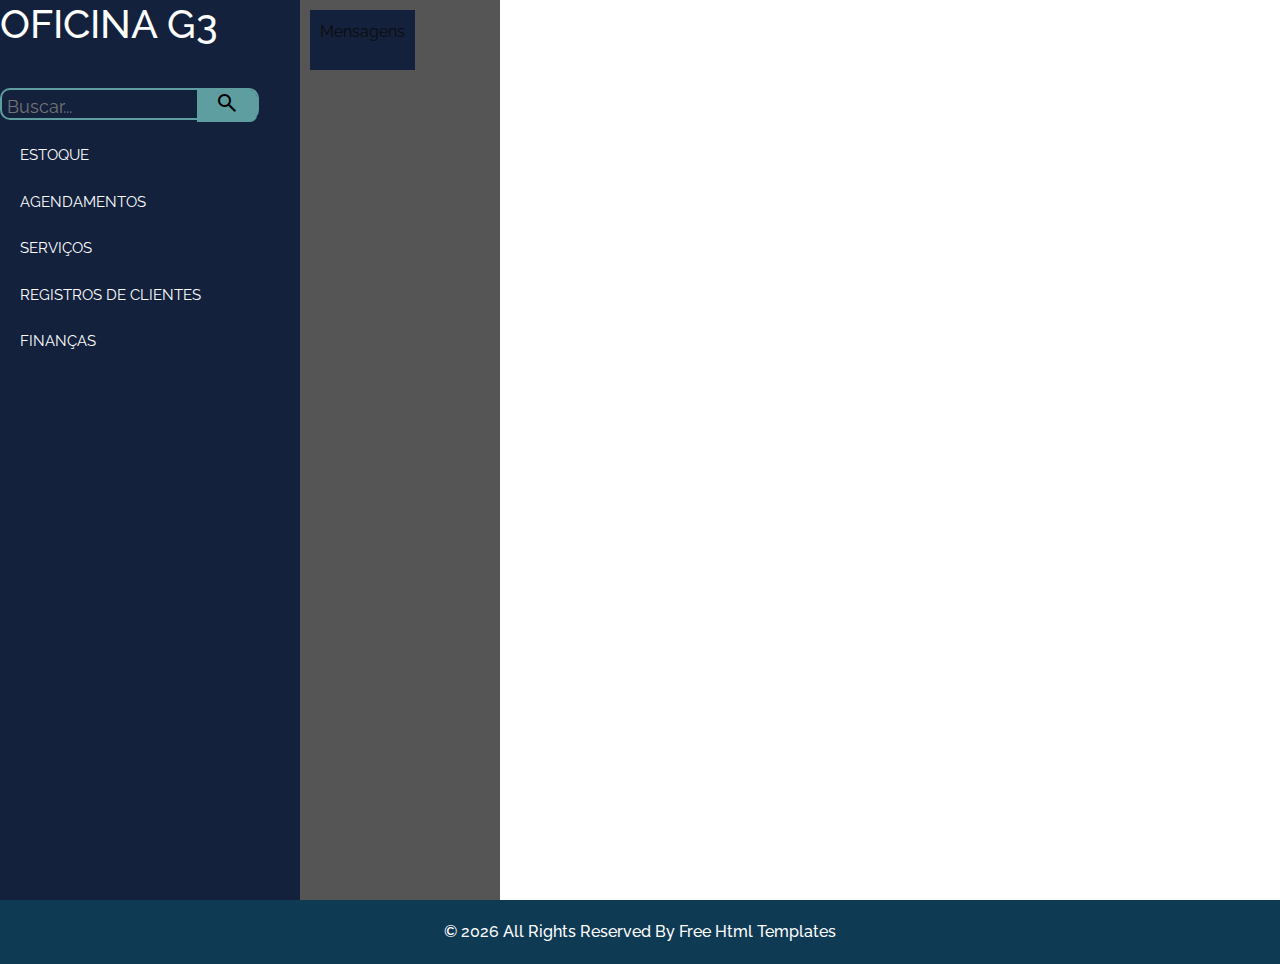
<file: sistema.html>
<!DOCTYPE html>
<html>

<head>
  <!-- Basic -->
  <meta charset="utf-8" />
  <meta http-equiv="X-UA-Compatible" content="IE=edge" />
  <!-- Mobile Metas -->
  <meta name="viewport" content="width=device-width, initial-scale=1, shrink-to-fit=no" />
  <!-- Site Metas -->
  <meta name="keywords" content="" />
  <meta name="description" content="" />
  <meta name="author" content="" />
  <link rel="stylesheet" href="https://fonts.googleapis.com/css2?family=Material+Symbols+Outlined:opsz,wght,FILL,GRAD@20..48,100..700,0..1,-50..200" />
  <title>AutoPeça</title>



  <!-- bootstrap core css -->
  <link rel="stylesheet" type="text/css" href="css/bootstrap.css" />

  <!-- fonts style -->
  <link href="https://fonts.googleapis.com/css?family=Raleway:400,700|Roboto:400,700&display=swap" rel="stylesheet">

  <!-- Custom styles for this template -->
  <link href="css/style.css" rel="stylesheet" />
  <!-- responsive style -->
  <link href="css/responsive.css" rel="stylesheet" />
</head>

<body>
<div class="hero_area">
  <!--cabecalho-->
    <header class="cabecalhoS">
     <h1 class="titulo"><a style="color:white;" href="#">Oficina G3</a>        </h1>
       <div id="divBusca">
        <input type="text" id="txtBusca" placeholder="Buscar..."/>
        <button id="btnBusca"><span class="material-symbols-outlined">
           search
           </span>
        </button>
     </div><br>
    
      <nav class="naver">
      <a href="#">Estoque</a><br>
      <a href="#">Agendamentos</a><br>
      <a href="#">Serviços</a><br>
      <a href="#">Registros de clientes</a><br>
      <a href="#">Finanças</a>
      </nav>
    </header>
  <!--fim do cabecalho-->

<div class="atribuidos">
  <div class="mensagens">
    <p>Mensagens</p>
  </div>
</div>





  <!-- footer section -->
  <section class="container-fluid footer_section">
    <p>
      &copy; <span id="displayYear"></span> All Rights Reserved By
      <a href="https://html.design/">Free Html Templates</a>
    </p>
  </section>
  <!-- footer section -->


  <script type="text/javascript" src="js/jquery-3.4.1.min.js"></script>
  <script type="text/javascript" src="js/bootstrap.js"></script>
  <script type="text/javascript" src="js/custom.js"></script>

</body>

</html>
</file>
<file: css/style.css>
body {
  font-family: "Raleway", sans-serif;
  color: #0c0c0c;
  background-color: #ffffff;
}

.layout_padding {
  padding: 75px 0;
}

.layout_padding2 {
  padding: 45px 0;
}

.layout_padding2-top {
  padding-top: 45px;
}

.layout_padding2-bottom {
  padding-bottom: 45px;
}

.layout_padding-top {
  padding-top: 75px;
}

.layout_padding-bottom {
  padding-bottom: 75px;
}

.heading_container {
  display: -webkit-box;
  display: -ms-flexbox;
  display: flex;
}

.heading_container h2 {
  font-size: 2.5rem;
  position: relative;
  font-weight: bold;
  color: #14213D;
}

.heading_container h2::before {
  content: "";
  width: 50px;
  height: 4px;
  background-color: #FCA311;
  position: absolute;
  bottom: 0;
  right: 0;
}

/*header section*/
.hero_area {
  height: 100vh;
}

.sub_page .hero_area {
  height: auto;
}

.sub_page .about_section {
  padding: 150px 0;
}

.sub_page .car_section {
  margin-bottom: 75px;
}

.hero_area.sub_pages {
  height: auto;
}

.header_section {
  background-color: #14213D;
  padding: 30px 0;
  font-family: "Roboto", sans-serif;
}

.cabecalhoS{
  background-color:#14213D;
  float:left;
  width: 300px;
  height: 100%;
  
}
naver{
  padding:10px 0px 10px 0px;
}

.naver > a{
  padding:0px 20px 0px 20px;
  font-size: 15px;
  display: block;
  align-items: center;
  color:white;
  text-transform: uppercase;

}

.naver > a:hover{
  text-decoration: underline;
  text-decoration-color:#FCA311;
  color:white;
}

.titulo{
  margin-bottom: 40px;
  text-transform: uppercase;

}
#divBusca{
  background-color:#14213D;
  border:solid 2px #5F9EA0;
  border-radius:10px;
  width:259px;
  height:32px;

  
}

#txtBusca{
  float:left;
  background-color:transparent;
  padding-left:5px;
  font-size:18px;
  border:none;
  height:32px;
  width:195px;
}

#btnBusca{
  border:none;
  float:left;
  height:32px;
  border-radius:0 7px 7px 0;
  width:60px;
  font-weight:bold;
  background:#5F9EA0;
}

.atribuidos{
  background-color:#555555;
  width: 500px;
  height: 100%;
}
.mensagens{
  background-color:#14213D;
  display: inline-block;
  padding:10px 10px 10px 10px;
  margin:10px 0px 0px 10px;
}

.header_section .container-fluid {
  padding-right: 25px;
  padding-left: 25px;
}

.header_section .nav_container {
  margin: 0 auto;
}

.custom_nav-container.navbar-expand-lg .navbar-nav .nav-item .nav-link {
  padding: 0;
  margin: 0px 25px;
  color: #ffffff;
  text-align: center;
  text-transform: uppercase;
}

.custom_nav-container.navbar-expand-lg .navbar-nav .nav-item.active .nav-link, .custom_nav-container.navbar-expand-lg .navbar-nav .nav-item:hover .nav-link {
  border-bottom: 2px solid #FCA311;
}

a,
a:hover,
a:focus {
  text-decoration: none;
}

a:hover,
a:focus {
  color: initial;
}

.btn,
.btn:focus {
  outline: none !important;
  -webkit-box-shadow: none;
          box-shadow: none;
}

.custom_nav-container .nav_search-btn {
  background-image: url(../images/search-icon.png);
  background-size: 17px;
  background-repeat: no-repeat;
  background-position-y: 7px;
  width: 35px;
  height: 35px;
  padding: 0;
  border: none;
}

.navbar-brand span {
  text-transform: uppercase;
  font-weight: bold;
  color: #ffffff;
}

.custom_nav-container {
  z-index: 99999;
  padding: 0;
}

.custom_nav-container .navbar-toggler {
  outline: none;
}

.custom_nav-container .navbar-toggler .navbar-toggler-icon {
  background-image: url(../images/menu.png);
  background-size: 55px;
}

.custom_nav-container .navbar-toggler .navbar-toggler-icon {
  background-image: url(../images/menu.png);
  background-size: 40px;
}

/*end header section*/
/* slider section */
.slider_section {
  color: #ffffff;
  display: -webkit-box;
  display: -ms-flexbox;
  display: flex;
  -webkit-box-orient: vertical;
  -webkit-box-direction: normal;
      -ms-flex-direction: column;
          flex-direction: column;
  height: 90%;
  -webkit-box-pack: center;
      -ms-flex-pack: center;
          justify-content: center;
  background-image: url(../images/slider-bg.jpg);
  background-size: cover;
  text-align: center;
}

.slider_section .detail-box {
  width: 80%;
  margin: 0 auto;
}

.slider_section .detail-box h1 {
  font-weight: bold;
  margin-bottom: 25px;
  font-size: 3.5rem;
}

.slider_section .detail-box a {
  display: inline-block;
  padding: 10px 35px;
  background-color: #FCA311;
  color: #ffffff;
  -webkit-transition: all 0.3s;
  transition: all 0.3s;
  border: 1px solid transparent;
  margin: 35px 0 50px 0;
  text-transform: uppercase;
}

.slider_section .detail-box a:hover {
  background-color: transparent;
  border-color: #FCA311;
  color: #FCA311;
}

.slider_section #carouselExampleIndicators {
  position: unset;
}

.slider_section .carousel-control-prev,
.slider_section .carousel-control-next {
  position: absolute;
  top: 50%;
  width: 50px;
  height: 45px;
  border: none;
  opacity: 1;
  background-repeat: no-repeat;
  background-size: 20px;
  background-position: center;
  background-color: #FCA311;
  -webkit-transform: translateY(-50%);
          transform: translateY(-50%);
  background-position: center;
}

.slider_section .carousel-control-prev {
  background-image: url(../images/left-arrow.png);
  left: 25px;
}

.slider_section .carousel-control-next {
  left: initial;
  background-image: url(../images/right-arrow.png);
  right: 25px;
}

.slider_section ol.carousel-indicators {
  margin: 0;
  bottom: 5%;
  left: initial;
  width: 100%;
  -webkit-box-pack: justify;
      -ms-flex-pack: justify;
          justify-content: space-between;
}

.slider_section ol.carousel-indicators li {
  width: 50px;
  height: 50px;
  border-radius: 100%;
  text-indent: 0px;
  text-align: center;
  line-height: 55px;
  color: #ffffff;
  background-color: transparent;
  opacity: 1;
  border: none;
}

.slider_section ol.carousel-indicators li.active {
  color: #FCA311;
}

.find_section {
  -webkit-transform: translateY(-50%);
          transform: translateY(-50%);
}

.find_section form {
  padding: 30px 45px;
  background-color: #ffffff;
  -webkit-box-shadow: 0px 0px 20px 11px rgba(0, 0, 0, 0.09);
  box-shadow: 0px 0px 20px 11px rgba(0, 0, 0, 0.09);
}

.find_section form label {
  font-weight: bold;
  color: #212121;
}

.find_section form .form-control {
  outline: none;
  -webkit-box-shadow: none;
          box-shadow: none;
  border-radius: 0;
  border: 1px solid #555555;
}

.find_section form select {
  -webkit-appearance: none;
     -moz-appearance: none;
          appearance: none;
  background-image: url(../images/down-arrow.png);
  background-size: 15px;
  background-position: 97% center;
  background-repeat: no-repeat;
}

.find_section form .btn-container {
  height: 100%;
  display: -webkit-box;
  display: -ms-flexbox;
  display: flex;
  -webkit-box-align: end;
      -ms-flex-align: end;
          align-items: flex-end;
}

.find_section form .btn-container button {
  display: inline-block;
  padding: 10px 35px;
  background-color: #FCA311;
  color: #ffffff;
  -webkit-transition: all 0.3s;
  transition: all 0.3s;
  border: 1px solid transparent;
  width: 100%;
}

.find_section form .btn-container button:hover {
  background-color: transparent;
  border-color: #FCA311;
  color: #FCA311;
}

.find_section form .btn-container button:hover {
  color: #FCA311;
}

.feature_section {
  background-color: #FCA311;
  color: #ffffff;
  text-align: center;
}

.feature_section .col-md-4 {
  display: -webkit-box;
  display: -ms-flexbox;
  display: flex;
  -webkit-box-pack: center;
      -ms-flex-pack: center;
          justify-content: center;
}

.feature_section .box {
  display: -webkit-box;
  display: -ms-flexbox;
  display: flex;
  -webkit-box-orient: vertical;
  -webkit-box-direction: normal;
      -ms-flex-direction: column;
          flex-direction: column;
  -webkit-box-align: center;
      -ms-flex-align: center;
          align-items: center;
  margin: 30px 0;
}

.feature_section .box .img-box {
  width: 100px;
  height: 100px;
  display: -webkit-box;
  display: -ms-flexbox;
  display: flex;
  -webkit-box-align: center;
      -ms-flex-align: center;
          align-items: center;
  -webkit-box-pack: center;
      -ms-flex-pack: center;
          justify-content: center;
}

.feature_section .box .img-box img {
  width: 100%;
}

.feature_section .box .detail-box {
  margin-top: 15px;
}

.feature_section .box .detail-box h5 {
  font-weight: bold;
}

.why_section .detail-box {
  height: 100%;
  display: -webkit-box;
  display: -ms-flexbox;
  display: flex;
  -webkit-box-orient: vertical;
  -webkit-box-direction: normal;
      -ms-flex-direction: column;
          flex-direction: column;
  -webkit-box-pack: justify;
      -ms-flex-pack: justify;
          justify-content: space-between;
  padding: 45px 0;
}

.why_section .detail-box p {
  margin-top: 35px;
}

.why_section .detail-box a {
  display: inline-block;
  padding: 10px 35px;
  background-color: #14213D;
  color: #ffffff;
  -webkit-transition: all 0.3s;
  transition: all 0.3s;
  border: 1px solid transparent;
  margin-top: 35px;
}

.why_section .detail-box a:hover {
  background-color: transparent;
  border-color: #14213D;
  color: #14213D;
}

.why_section .img-container .col-sm-6 {
  padding: 0;
}

.why_section .img-container .img-box {
  margin: 15px;
  position: relative;
}

.why_section .img-container .img-box img {
  width: 100%;
}

.why_section .img-container .img-box a {
  display: none;
  -webkit-box-pack: center;
      -ms-flex-pack: center;
          justify-content: center;
  -webkit-box-align: center;
      -ms-flex-align: center;
          align-items: center;
  width: 45px;
  height: 45px;
  border-radius: 100%;
  border: 2px solid #ffffff;
  position: absolute;
  top: 50%;
  left: 50%;
  -webkit-transform: translate(-50%, -50%);
          transform: translate(-50%, -50%);
}

.why_section .img-container .img-box a img {
  width: 20px;
}

.why_section .img-container .img-box::before {
  display: none;
  content: "";
  position: absolute;
  top: 0;
  left: 0;
  width: 100%;
  height: 100%;
  background-color: rgba(29, 58, 75, 0.8);
}

.why_section .img-container .img-box:hover a {
  display: -webkit-box;
  display: -ms-flexbox;
  display: flex;
}

.why_section .img-container .img-box:hover::before {
  display: block;
}

.service_section .box {
  display: -webkit-box;
  display: -ms-flexbox;
  display: flex;
  -webkit-box-align: center;
      -ms-flex-align: center;
          align-items: center;
  margin-top: 45px;
}

.service_section .box .img-box {
  display: -webkit-box;
  display: -ms-flexbox;
  display: flex;
  -webkit-box-align: center;
      -ms-flex-align: center;
          align-items: center;
  -webkit-box-pack: center;
      -ms-flex-pack: center;
          justify-content: center;
  min-width: 150px;
  height: 150px;
  margin-right: 25px;
  border: 1px dotted #14213D;
}

.service_section .box .img-box svg {
  width: 45px;
  height: auto;
  fill: #14213D;
}

.service_section .box .img-box:hover {
  background-color: #FCA311;
  border-color: transparent;
}

.service_section .box .img-box:hover svg {
  fill: #ffffff;
}

.service_section .box .detail-box h5 {
  font-weight: bold;
}

.service_section .box .detail-box p {
  margin-top: 15px;
}

.service_section .box .detail-box a {
  display: inline-block;
  padding: 7px 30px;
  -webkit-transition: all 0.3s;
  transition: all 0.3s;
  background-color: transparent;
  border: 1px solid #14213D;
  color: #14213D;
  margin-top: 5px;
}

.service_section .box .detail-box a:hover {
  border: 1px solid transparent;
  background-color: #14213D;
  color: #ffffff;
}

.client_section {
  background-image: url(../images/client-bg.jpg);
  background-size: cover;
}

.client_section .heading_container {
  -webkit-box-pack: center;
      -ms-flex-pack: center;
          justify-content: center;
}

.client_section .heading_container h2 {
  color: #ffffff;
}

.client_section .heading_container h2::before {
  right: 50%;
  -webkit-transform: translateX(50%);
          transform: translateX(50%);
}

.client_section .box {
  display: -webkit-box;
  display: -ms-flexbox;
  display: flex;
  -webkit-box-orient: vertical;
  -webkit-box-direction: normal;
      -ms-flex-direction: column;
          flex-direction: column;
  -webkit-box-align: center;
      -ms-flex-align: center;
          align-items: center;
  text-align: center;
  width: 650px;
  background-color: #ffffff;
  margin: 100px auto 75px auto;
  padding: 0 15px 10px 15px;
}

.client_section .box .img-box {
  width: 125px;
  border-radius: 100%;
  border: 5px solid #ffffff;
  margin-top: -62.5px;
  background-color: #ffffff;
}

.client_section .box .img-box img {
  width: 100%;
}

.client_section .box .detail-box {
  margin-top: 10px;
}

.client_section .box .detail-box h6 {
  text-transform: uppercase;
  font-weight: bold;
}

.client_section ol.carousel-indicators {
  bottom: -5px;
  margin: 0;
}

.client_section ol.carousel-indicators li {
  width: 20px;
  height: 20px;
  border-radius: 100%;
  text-indent: 0px;
  text-align: center;
  line-height: 55px;
  color: #ffffff;
  background-color: #ffffff;
  opacity: 1;
  border: none;
  margin: 0 5px;
}

.client_section ol.carousel-indicators li.active {
  background-color: #FCA311;
}

.rate_section .heading_container {
  -webkit-box-pack: center;
      -ms-flex-pack: center;
          justify-content: center;
}

.rate_section .heading_container h2::before {
  right: 50%;
  -webkit-transform: translateX(50%);
          transform: translateX(50%);
}

.rate_section .rate_container {
  display: -webkit-box;
  display: -ms-flexbox;
  display: flex;
  -webkit-box-pack: center;
      -ms-flex-pack: center;
          justify-content: center;
  -ms-flex-wrap: wrap;
      flex-wrap: wrap;
}

.rate_section .rate_container .box {
  width: 275px;
  color: #ffffff;
  margin: 45px 20px 0 20px;
  display: -webkit-box;
  display: -ms-flexbox;
  display: flex;
  -webkit-box-orient: vertical;
  -webkit-box-direction: normal;
      -ms-flex-direction: column;
          flex-direction: column;
  -webkit-box-align: center;
      -ms-flex-align: center;
          align-items: center;
  text-align: center;
}

.rate_section .rate_container .box .detail-box {
  padding: 65px 40px 15px 40px;
  background-color: #FCA311;
  border-radius: 5px;
}

.rate_section .rate_container .box .detail-box .price h3 {
  font-weight: bold;
}

.rate_section .rate_container .box .detail-box .price h3 span {
  font-size: 2.5rem;
}

.rate_section .rate_container .box .detail-box .price h6 {
  font-weight: bold;
}

.rate_section .rate_container .box .detail-box p {
  margin-top: 20px;
}

.rate_section .rate_container .box .btn-box {
  margin-top: 35px;
}

.rate_section .rate_container .box .btn-box a {
  display: inline-block;
  padding: 12px 45px;
  background-color: #FCA311;
  color: #ffffff;
}

.rate_section .rate_container .box:hover .detail-box {
  background-color: #14213D;
}

.rate_section .rate_container .box:hover .btn-box a {
  background-color: #14213D;
}

/* contact section */
.contact_section {
  background-color: #0f3a53;
  color: #ffffff;
}

.contact_section .heading_container {
  -webkit-box-pack: center;
      -ms-flex-pack: center;
          justify-content: center;
}

.contact_section .heading_container h2 {
  color: #ffffff;
}

.contact_section .heading_container h2::before {
  right: 50%;
  -webkit-transform: translateX(50%);
          transform: translateX(50%);
}

.contact_section .contact_form-container {
  margin-top: 45px;
}

.contact_section .contact_form-container input {
  border: none;
  outline: none;
  border-bottom: 1px solid #ffffff;
  color: #ffffff;
  width: 100%;
  margin: 15px 0;
  background-color: transparent;
}

.contact_section .contact_form-container input::-webkit-input-placeholder {
  color: #ffffff;
}

.contact_section .contact_form-container input:-ms-input-placeholder {
  color: #ffffff;
}

.contact_section .contact_form-container input::-ms-input-placeholder {
  color: #ffffff;
}

.contact_section .contact_form-container input::placeholder {
  color: #ffffff;
}

.contact_section .contact_form-container button {
  display: inline-block;
  padding: 10px 60px;
  background-color: #FCA311;
  color: #ffffff;
  -webkit-transition: all 0.3s;
  transition: all 0.3s;
  border: 1px solid transparent;
  text-transform: uppercase;
}

.contact_section .contact_form-container button:hover {
  background-color: transparent;
  border-color: #FCA311;
  color: #FCA311;
}

/* end contact section */
/* info section */
.info_section {
  background-color: #0f3a53;
  font-family: "Roboto", sans-serif;
}

.info_section .container {
  border-top: 1px solid rgba(255, 255, 255, 0.6);
  border-bottom: 1px solid #ffffff;
}

.info_section .col-lg-4,
.info_section .col-lg-2 {
  margin: 45px 0;
}

.info_section h6 {
  margin-bottom: 12px;
  font-size: 18px;
  color: #ffffff;
}

.info_section p {
  color: #ffffff;
}

.info_section form input {
  padding: 10px;
  background-color: transparent;
  border: none;
  border-bottom: 1px solid #ffffff;
  width: 100%;
  outline: none;
  color: #ffffff;
}

.info_section form input ::-webkit-input-placeholder {
  color: #ffffff;
  opacity: 0.2;
}

.info_section form input :-ms-input-placeholder {
  color: #ffffff;
  opacity: 0.2;
}

.info_section form input ::-ms-input-placeholder {
  color: #ffffff;
  opacity: 0.2;
}

.info_section form input ::placeholder {
  color: #ffffff;
  opacity: 0.2;
}

.info_section form button {
  background-color: #FCA311;
  display: inline-block;
  padding: 8px 30px;
  background-color: #FCA311;
  color: #ffffff;
  -webkit-transition: all 0.3s;
  transition: all 0.3s;
  border: 1px solid transparent;
  margin-top: 15px;
  font-size: 15px;
  text-transform: uppercase;
}

.info_section form button:hover {
  background-color: transparent;
  border-color: #FCA311;
  color: #FCA311;
}

.info_section ul {
  padding: 0;
}

.info_section ul li {
  list-style-type: none;
  margin: 3px 0;
}

.info_section ul li a {
  color: #ffffff;
}

.info_section ul li a:hover {
  color: #ffffff;
}

.info_section .info_link-box a {
  display: -webkit-box;
  display: -ms-flexbox;
  display: flex;
  -webkit-box-align: center;
      -ms-flex-align: center;
          align-items: center;
  margin: 5px 0;
}

.info_section .info_link-box a img {
  margin-right: 15px;
}

.info_section .info_link-box a span {
  color: #ffffff;
}

.info_section .info_social {
  display: -webkit-box;
  display: -ms-flexbox;
  display: flex;
  -webkit-box-pack: center;
      -ms-flex-pack: center;
          justify-content: center;
  margin: 20px auto 0 auto;
}

.info_section .info_social img {
  width: 40px;
  margin-left: 8px;
}

/* end info section */
/* footer section*/
.footer_section {
  font-weight: 500;
  display: -webkit-box;
  display: -ms-flexbox;
  display: flex;
  -webkit-box-pack: center;
      -ms-flex-pack: center;
          justify-content: center;
  background-color: #0f3a53;
  padding: 20px;
}

.footer_section p {
  color: #ffffff;
  margin: 0;
  text-align: center;
}

.footer_section a {
  color: #ffffff;
}

/* end footer section*/
/*# sourceMappingURL=style.css.map */
</file>
<file: css/responsive.css>
@media (max-width: 1120px) {}

@media (max-width: 992px) {
  .find_section form .col-lg-3 {
    margin-bottom: 20px;
  }

  .slider_section ol.carousel-indicators {
    display: none;
  }

  .custom_nav-container.navbar-expand-lg .navbar-nav .nav-item .nav-link {
    margin: 10px 25px;
  }
}

@media (max-width: 768px) {
  .hero_area {
    height: auto;
  }

  .slider_section {
    padding: 50px 0 100px 0;
  }

  .find_section {
    -webkit-transform: translateY(-50%);
    transform: translateY(-25%);
  }

  .client_section .box {
    width: 100%;
  }

  .info_section .container {
    padding: 45px 15px;
  }

  .info_section .col-lg-4,
  .info_section .col-lg-2 {
    margin: 15px auto;
    text-align: center;
  }

  .info_section form button {
    margin-bottom: 25px;
  }

  .info_section .info_link-box a {
    justify-content: center;
  }
}

@media (max-width: 576px) {
  .heading_container h2 {
    font-size: 2rem;
  }

  .slider_section .carousel-control-prev,
  .slider_section .carousel-control-next {
    display: none;
  }

  .find_section form {
    padding: 30px 25px;
  }

  .slider_section .detail-box h1 {
    font-size: 3rem;
  }

  .service_section .box {
    flex-direction: column;
    margin-top: 45px;
    text-align: center;
  }

  .service_section .box .img-box {
    margin: 0;
    margin-bottom: 15px;
  }
}

@media (max-width: 480px) {}

@media (max-width: 420px) {}

@media (max-width: 360px) {}

@media (min-width: 1200px) {
  .container {
    max-width: 1170px;
  }
}
</file>
